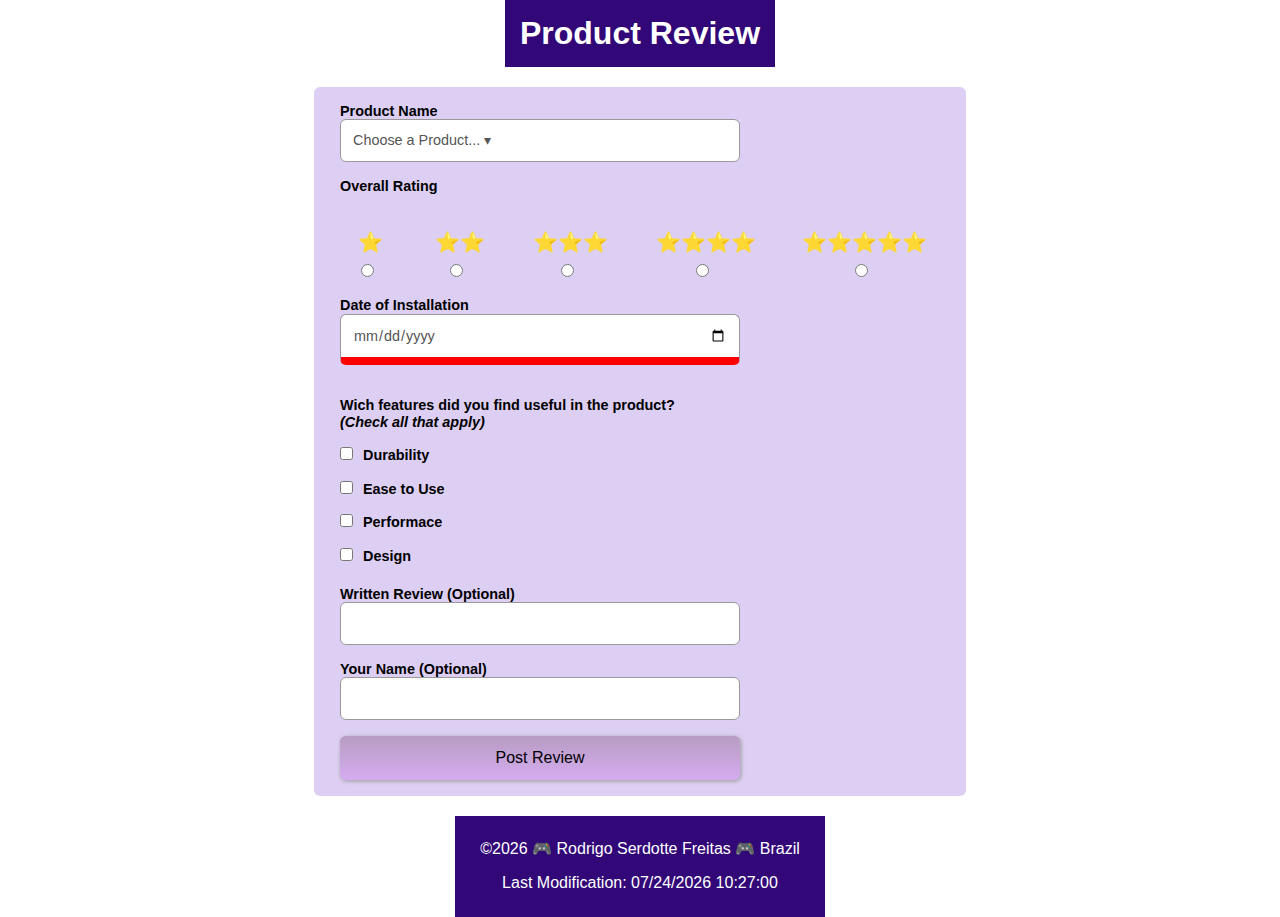
<file: index.html>
<!doctype html>
<html lang="en">
<head>
<meta charset="utf-8">
<meta name="description" content="Fill Me In">
<meta name="author" content="Rodrigo Serdotte Freitas">

<title>Product Review Form by Rodrigo Serdotte Freitas</title>

<!-- TELLS PHONES NOT TO LIE ABOUT THEIR WIDTH & stops the font from enlarging when a phone is turned sideways-->
<meta name="viewport" content="width=device-width, initial-scale=1, maximum-scale=1">

<!-- STYLE SHEETS -->
<link href="css/normalize.css" rel="stylesheet">
<!-- phone-default -->
<link href="css/small.css" rel="stylesheet">
<!-- enhance-tablet -->
<link href="css/medium.css" rel="stylesheet">
<!-- enhance-desktop -->
<link href="css/large.css" rel="stylesheet">
</head>

<body>
<!-- HEADER HERE -->
	<header>
        <h1>Product Review</h1>
    </header>
            
<!-- CONTENT HERE -->
    <main class="main">
        <form method="get" action="review.html" class="wf1">
        
            <label>Product Name
                <select id="productSelect" name="subject">
                    <option value="">Choose a Product... &#9662;</option>
                </select>
            </label>
                
            <label> Overall Rating</label>
                <div class="rating">
                    <label>
                        <span class="star">⭐</span>
                        <input type="radio" name="radio_rating" value="1" required>
                    </label>
                    <label>
                        <span class="star">⭐⭐</span>
                        <input type="radio" name="radio_rating" value="2" required>
                    </label>
                    <label>
                        <span class="star">⭐⭐⭐</span>
                        <input type="radio" name="radio_rating" value="3" required>
                    </label>
                    <label>
                        <span class="star">⭐⭐⭐⭐</span>
                        <input type="radio" name="radio_rating" value="4" required>
                    </label>
                    <label>
                        <span class="star">⭐⭐⭐⭐⭐</span>
                        <input type="radio" name="radio_rating" value="5" required>
                    </label>
                </div>                  
                            
            <label>Date of Installation 
                <input type="date" name="completeDate" required>
            </label>

            <div class="features">
                <label>Wich features did you find useful in the product? <br><em>(Check all that apply)</em></label>
                <label><input type="checkbox" name="editing" value="yes"> Durability</label>
                <label><input type="checkbox" name="code" value="yes"> Ease to Use</label>
                <label><input type="checkbox" name="process" value="yes"> Performace</label>
                <label><input type="checkbox" name="client" value="yes"> Design</label>
            </div>

            <label>Written Review (Optional)
                <input type="text" name="fname">
            </label>
            
            <label>Your Name (Optional)
                <input type="text" name="fname">
            </label>     

            <input type="submit" value="Post Review">

        </form>

    </main>
    
<!-- FOOTER HERE -->   
  
    <footer>
        <p>&copy;<span id="copyrightYear"></span> 🎮 Rodrigo Serdotte Freitas 🎮 Brazil</p>
        <p id="lastmod">Last Modification: <span id="lastModified"></span></p>
    </footer>
  
<script src="js/scripts.js"></script>
</body>
</html>
</file>
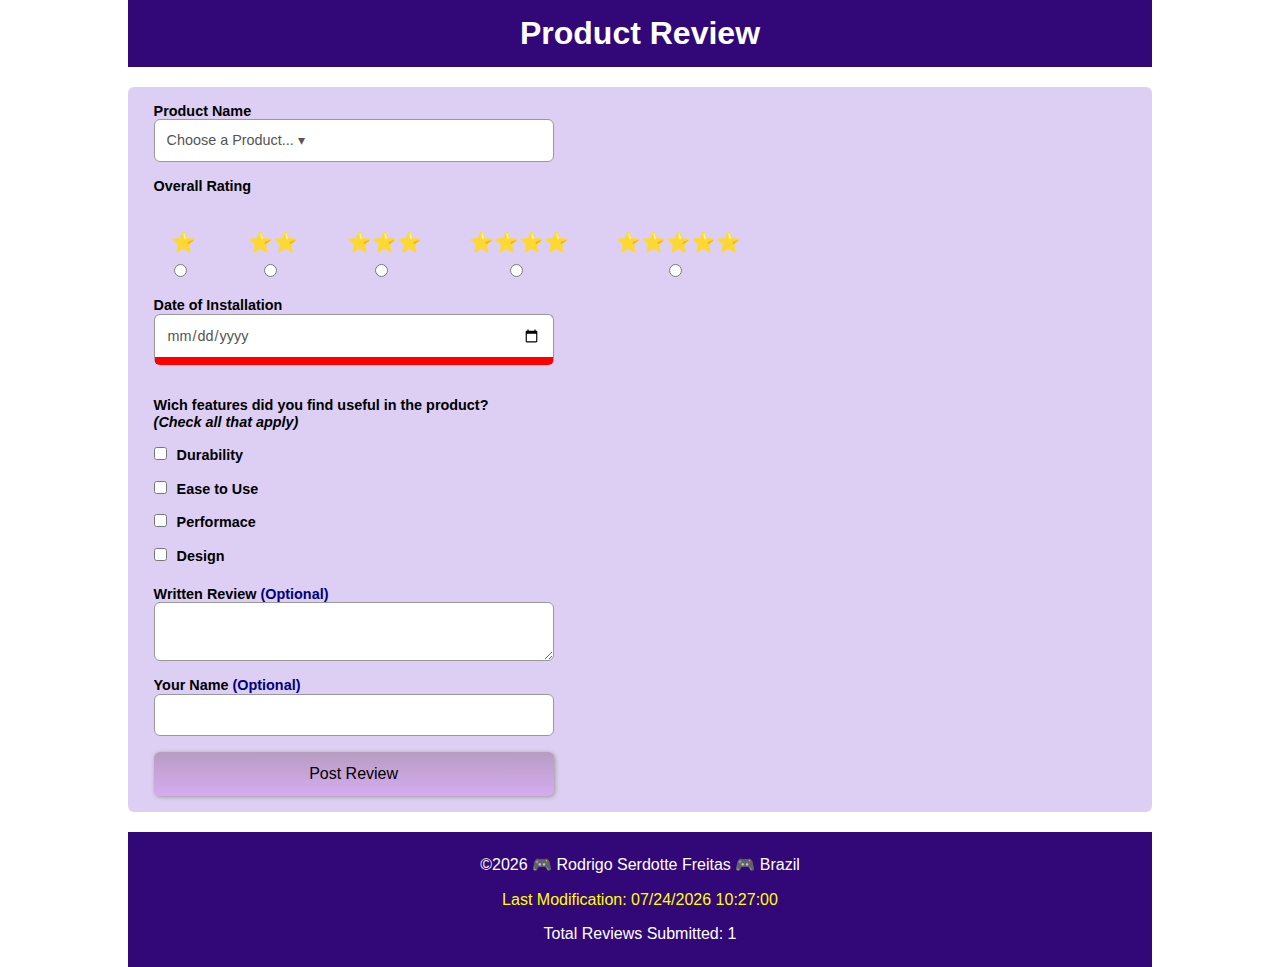
<file: form.html>
<!doctype html>
<html lang="en">
<head>
<meta charset="utf-8">
<meta name="description" content="Fill Me In">
<meta name="author" content="Rodrigo Serdotte Freitas">

<title>Product Review Form by Rodrigo Serdotte Freitas</title>
<meta name="viewport" content="width=device-width, initial-scale=1, maximum-scale=1">

<link href="https://fonts.googleapis.com/css2?family=Roboto:wght@400;700&display=swap" rel="stylesheet">
<link href="styles/normalize.css" rel="stylesheet">
<link href="styles/small.css" rel="stylesheet">
<link href="styles/medium.css" rel="stylesheet">
<link href="styles/large.css" rel="stylesheet">
</head>

<body>
<!-- HEADER HERE -->
	<header>
        <h1>Product Review</h1>
    </header>
            
<!-- CONTENT HERE -->
    <main class="main">
        <form method="get" action="review.html" class="wf1">
        
            <label>Product Name
                <select id="productSelect" name="subject">
                    <option value="">Choose a Product... &#9662;</option>
                </select>
            </label>
                
            <label> Overall Rating</label>
                <div class="rating">
                    <label>
                        <span class="star">⭐</span>
                        <input type="radio" name="radio_rating" value="1" required>
                    </label>
                    <label>
                        <span class="star">⭐⭐</span>
                        <input type="radio" name="radio_rating" value="2" required>
                    </label>
                    <label>
                        <span class="star">⭐⭐⭐</span>
                        <input type="radio" name="radio_rating" value="3" required>
                    </label>
                    <label>
                        <span class="star">⭐⭐⭐⭐</span>
                        <input type="radio" name="radio_rating" value="4" required>
                    </label>
                    <label>
                        <span class="star">⭐⭐⭐⭐⭐</span>
                        <input type="radio" name="radio_rating" value="5" required>
                    </label>
                </div>                  
                            
            <label>Date of Installation 
                <input type="date" name="completeDate" required>
            </label>

            <div class="features">
                <label>Wich features did you find useful in the product? <br><em>(Check all that apply)</em></label>
                <label><input type="checkbox" name="editing" value="yes"> Durability</label>
                <label><input type="checkbox" name="code" value="yes"> Ease to Use</label>
                <label><input type="checkbox" name="process" value="yes"> Performace</label>
                <label><input type="checkbox" name="client" value="yes"> Design</label>
            </div>

            <label>Written Review <span class="optional_text">(Optional)</span> 
                <textarea name="review"></textarea>
            </label>
            
            <label>Your Name <span class="optional_text">(Optional)</span>
                <input type="text" name="fname">
            </label>     

            <input type="submit" value="Post Review">

        </form>

    </main>
    
<!-- FOOTER HERE -->   
  
    <footer>
        <p>&copy;<span id="copyrightYear"></span> 🎮 Rodrigo Serdotte Freitas 🎮 Brazil</p>
        <p id="lastmod">Last Modification: <span id="lastModified"></span></p>
    </footer>
  
<script src="scripts/scripts.js" defer></script>
</body>
</html>
</file>
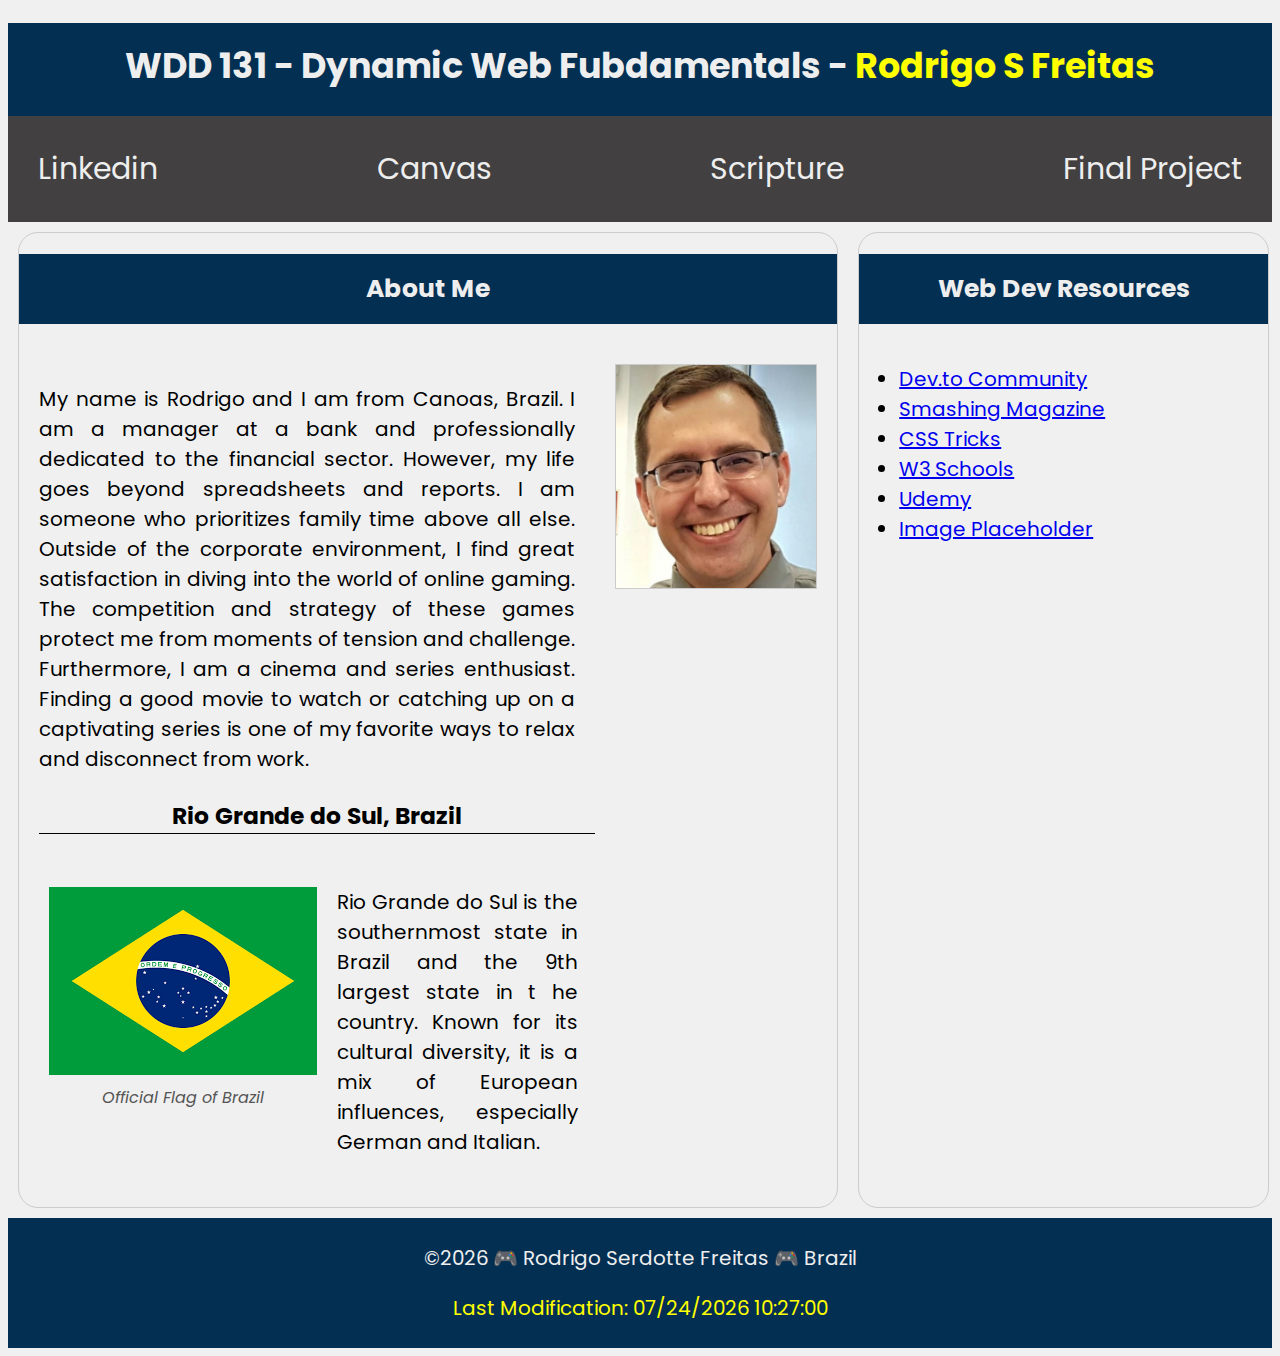
<file: index1.html>
<!DOCTYPE html>
<html lang="en-US">
<head>
    <meta charset="UTF-8">
    <meta name="viewport" content="width=device-width, initial-scale=1.0">
    <title>WDD 131 - Dynamic Web Fundamentals - Rodrigo Serdotte Freitas</title>
    <meta name="description" content="Rodrigo Serdotte Freitas's BYU-Idaho WDD 131 - Dynamic Web Fundamentals - curse home page">
    <meta name="author" content="Rodrigo Serdotte Freitas">
    <link rel="preconnect" href="https://fonts.googleapis.com">
    <link rel="preconnect" href="https://fonts.gstatic.com" crossorigin>
    <link href="https://fonts.googleapis.com/css2?family=Poppins:ital,wght@0,100;0,200;0,300;0,400;0,500;0,600;0,700;0,800;0,900;1,100;1,200;1,300;1,400;1,500;1,600;1,700;1,800;1,900&display=swap" rel="stylesheet"> 
    <link rel="stylesheet" href="styles/base.css">
    <script src="scripts/getdates.js" defer></script>
</head>
<body>
    <header>      
        <h1>WDD 131 - Dynamic Web Fubdamentals -  <span class="highlight">Rodrigo S Freitas</span></h1>
        <nav>
            <a href="http://www.linkedin.com">Linkedin</a>
            <a href="https://byupw.instructure.com/">Canvas</a>
            <a href="https://www.churchofjesuschrist.org/study/scriptures/bofm/ether/12?lang=eng">Scripture</a>
            <a href="">Final Project</a>
        </nav>
        
    </header>
    <main>
        <section class="card">
            <h2>About Me</h2>
            <div class="about__me__intern">
                <div class="about__me__text">
                    <p class="apresentation">My name is Rodrigo and I am from Canoas, Brazil. I am a manager at a bank and professionally dedicated to the financial sector. However, my life goes beyond spreadsheets and reports. I am someone who prioritizes family time above all else. Outside of the corporate environment, I find great satisfaction in diving into the world of online gaming. The competition and strategy of these games protect me from moments of tension and challenge. Furthermore, I am a cinema and series enthusiast. Finding a good movie to watch or catching up on a captivating series is one of my favorite ways to relax and disconnect from work.</p>
                    <h3>Rio Grande do Sul, Brazil</h3>
                        <div class="flag__state">
                            <figure>
                                <img src="images/brazil_flag.png" alt="Brazil flag">
                                <figcaption>Official Flag of Brazil</figcaption>
                            </figure>
                            <p class="flag__state__text">Rio Grande do Sul is the southernmost state in Brazil and the 9th largest state in t   he country. Known for its cultural diversity, it is a mix of European influences, especially German and Italian.</p>
                        </div>
                </div>
                <div>
                    <img class="about__me__image" src="images/profile.jpg" alt="Hello, my name is Rodrigo Serdotte Freitas" width="200">
                </div>    
            </div>    
        </section>
        <section class="card">
            <h2>Web Dev Resources</h2>
            <div class="link-card">
                <ul class="link-list">
                <li><a href="https://dev.to/" target="_blank">Dev.to Community</a></li>
                <li><a href="https://www.smashingmagazine.com/" target="_blank">Smashing Magazine</a></li>
                <li><a href="https://css-tricks.com/" target="_blank">CSS Tricks</a></li>
                <li><a href="https://www.w3schools.com/" target="_blank">W3 Schools</a></li>
                <li><a href="https://www.udemy.com/" target="_blank">Udemy</a></li>
                <li><a href="https://placehold.co/" target="_blank">Image Placeholder</a></li>
              </ul>
            </div>
        </section>    
    </main>
    <footer>
        <p>&copy;<span id="copyrightYear"></span> 🎮 Rodrigo Serdotte Freitas 🎮 Brazil</p>
        <p id="lastmod">Last Modification: <span id="lastModified"></span></p>
    </footer>
</body>
</html>
</file>
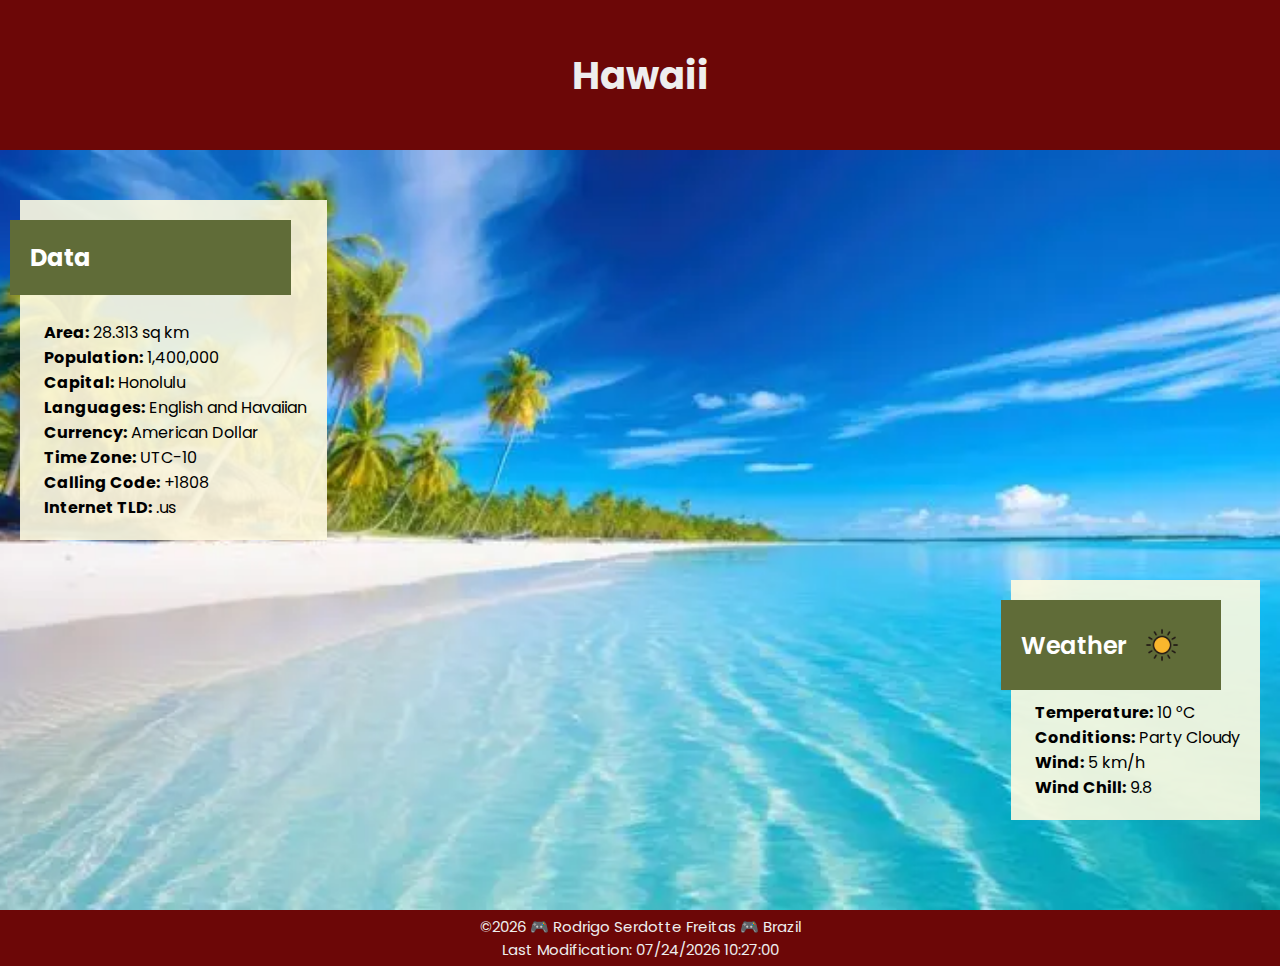
<file: place.html>
<!DOCTYPE html>
<html lang="en">
  <head>
    <meta charset="UTF-8">
    <meta name="viewport" content="width=device-width, initial-scale=1.0">
    <title>
      WDD 131 - Dynamic Web Fundamentals - Week03 - Rodrigo Serdotte Freitas
    </title>
    <meta
      name="description"
      content="Rodrigo Serdotte Freitas's BYU-Idaho WDD 131 - Dynamic Web Fundamentals - curse home page - Assignment Week 03">
    <meta name="author" content="Rodrigo Serdotte Freitas">
    <link rel="preconnect" href="https://fonts.googleapis.com">
    <link rel="preconnect" href="https://fonts.gstatic.com" crossorigin>
    <link
      href="https://fonts.googleapis.com/css2?family=Poppins:ital,wght@0,100;0,200;0,300;0,400;0,500;0,600;0,700;0,800;0,900;1,100;1,200;1,300;1,400;1,500;1,600;1,700;1,800;1,900&display=swap"
      rel="stylesheet">
    <link rel="stylesheet" href="styles/place.css">
    <script src="scripts/place.js" defer></script>
  </head>
  <body>
    <header id="header__base">
      <h1>Hawaii</h1>
    </header>
    <main>
      <section class="hero">
          <div class="container">
            <div class="data-container-cards">
              <!-- DATA CARD -->
              <div class="data-card">
                <div class="data-card-title-container">
                  <h2 class="data-card-title">Data</h2>
                </div>

                <div class="data-card-description">
                  <p><strong>Area:</strong> 28.313 sq km</p>
                  <p><strong>Population:</strong> 1,400,000</p>
                  <p><strong>Capital:</strong> Honolulu</p>
                  <p><strong>Languages:</strong> English and Havaiian</p>
                  <p><strong>Currency:</strong> American Dollar</p>
                  <p><strong>Time Zone:</strong> UTC-10</p>
                  <p><strong>Calling Code:</strong> +1808</p>
                  <p><strong>Internet TLD:</strong> .us</p>
                </div>
              </div>
            </div>

            <!-- WHEATER CARD -->
            <div class="weather-container-cards">
              <div class="weather-card">
                <div class="weather-card-title-container">
                  <h2 class="weather-card-title">
                    Weather
                                      </h2>
                </div>

                <div class="weather-card-description">
                  <p><strong>Temperature:</strong> 10 °C</p>
                  <p><strong>Conditions:</strong> Party Cloudy</p>
                  <p><strong>Wind:</strong> 5 km/h</p>
                  <p><strong>Wind Chill:</strong> 9.8 °C</p>
                </div>
              </div>
            </div>
          </div>
        </section>

        <section class="hero-mobile">
          <div class="container">
            <!-- DATA CARD -->
            <div class="data-card-mobile">
              <div class="data-card-title-container-mobile">
                <h2 class="data-card-title-mobile">Data</h2>
              </div>

              <div class="data-card-description-mobile">
                <p><strong>Area:</strong> 28.313 sq km</p>
                <p><strong>Population:</strong> 1,400,000</p>
                <p><strong>Capital:</strong> Honolulu</p>
                <p><strong>Languages:</strong> English and Havaiian</p>
                <p><strong>Currency:</strong> American Dollar</p>
                <p><strong>Time Zone:</strong> UTC-10</p>
                <p><strong>Calling Code:</strong> +1808</p>
                <p><strong>Internet TLD:</strong> .us</p>
              </div>
            </div>
          </div>

          <!--- WHEATER CARD --->
          <div class="weather-container-cards-mobile">
            <div class="weather-card-mobile">
              <div class="weather-card-title-container-mobile">
                <h2 class="weather-card-title-mobile">Weather</h2>
                <img src="images/sunny_temperature_icon.svg" alt="Sunny Weather Icon" class="weather-icon" />
              </div>

              <div class="weather-card-description-mobile">
                <p><strong>Temperature:</strong> 10 °C</p>
                <p><strong>Conditions:</strong> Party Cloudy</p>
                <p><strong>Wind:</strong> 5 km/h</p>
                <p><strong>Wind Chill:</strong> 9.8 °C</p>
              </div>
            </div>
          </div>
        </section>
    </main>

    <footer>
      <p>
        &copy;<span id="copyrightYear"></span> 🎮 Rodrigo Serdotte Freitas 🎮
        Brazil
      </p>
      <p id="lastmod">Last Modification: <span id="lastModified"></span></p>
    </footer>
  </body>
</html>
</file>
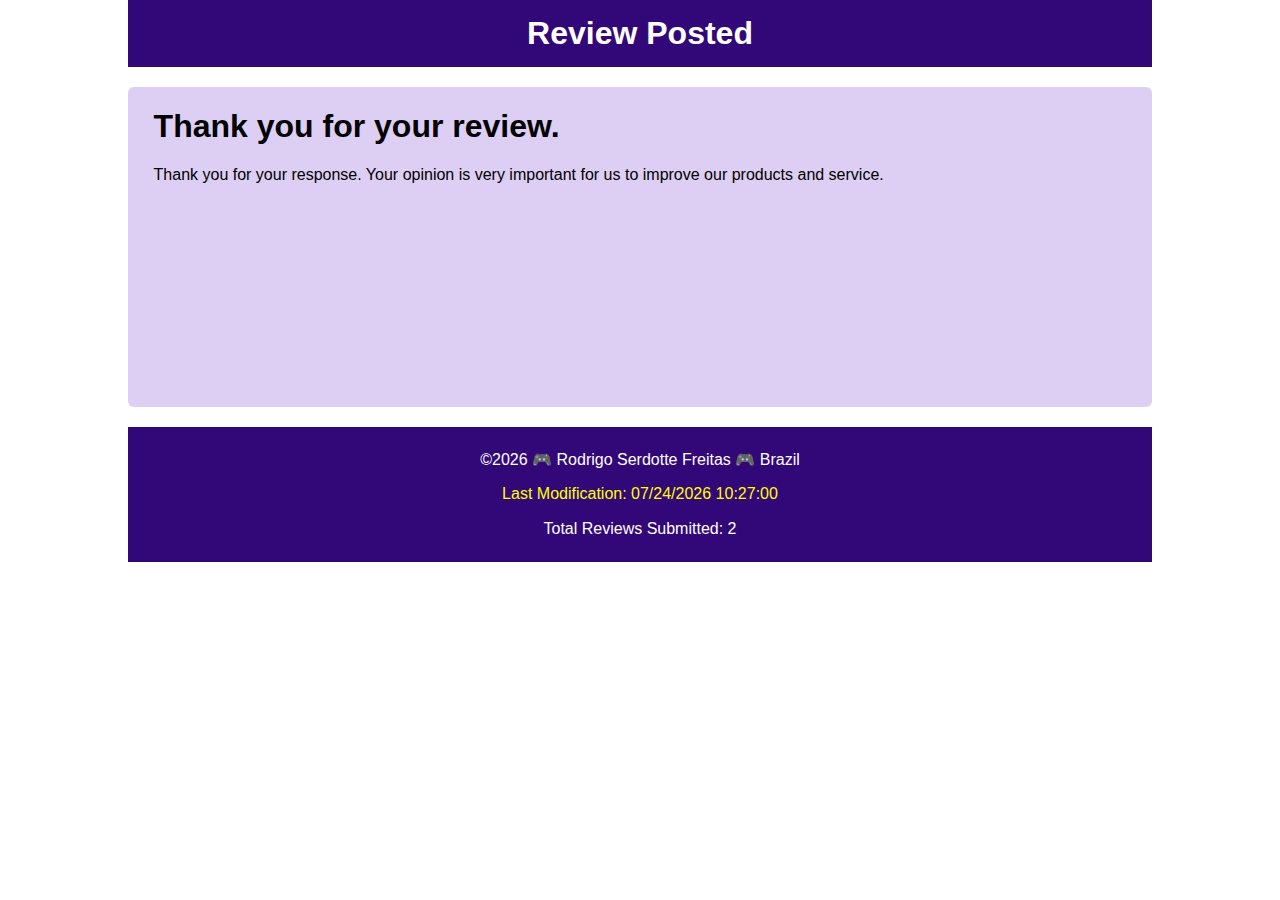
<file: review.html>
<!doctype html>
<html lang="en">
<head>
<meta charset="utf-8">
<meta name="description" content="Fill Me In">
<meta name="author" content="Rodrigo Serdotte Freitas">

<title>Product Review</title>

<!-- TELLS PHONES NOT TO LIE ABOUT THEIR WIDTH & stops the font from enlarging when a phone is turned sideways-->
<meta name="viewport" content="width=device-width, initial-scale=1, maximum-scale=1">

<!-- STYLE SHEETS -->
<link href="styles/normalize.css" rel="stylesheet">
<!-- phone-default -->
<link href="styles/small.css" rel="stylesheet">
<!-- enhance-tablet -->
<link href="styles/medium.css" rel="stylesheet">
<!-- enhance-desktop -->
<link href="styles/large.css" rel="stylesheet">
     
</head>
<body>
<!-- HEADER HERE -->
	<header>
        <h1>Review Posted</h1>
    </header>
    
<!-- CONTENT HERE -->
<main>
    <h1>Thank you for your review.</h1>
    <p>Thank you for your response. Your opinion is very important for us to improve our products and service.</p>
</main>
    
<!-- FOOTER HERE -->   
<footer>
    <p>&copy;<span id="copyrightYear"></span> 🎮 Rodrigo Serdotte Freitas 🎮 Brazil</p>
    <p id="lastmod">Last Modification: <span id="lastModified"></span></p>
</footer>
<script src="scripts/scripts.js" defer></script>
</body>
</html>
</file>
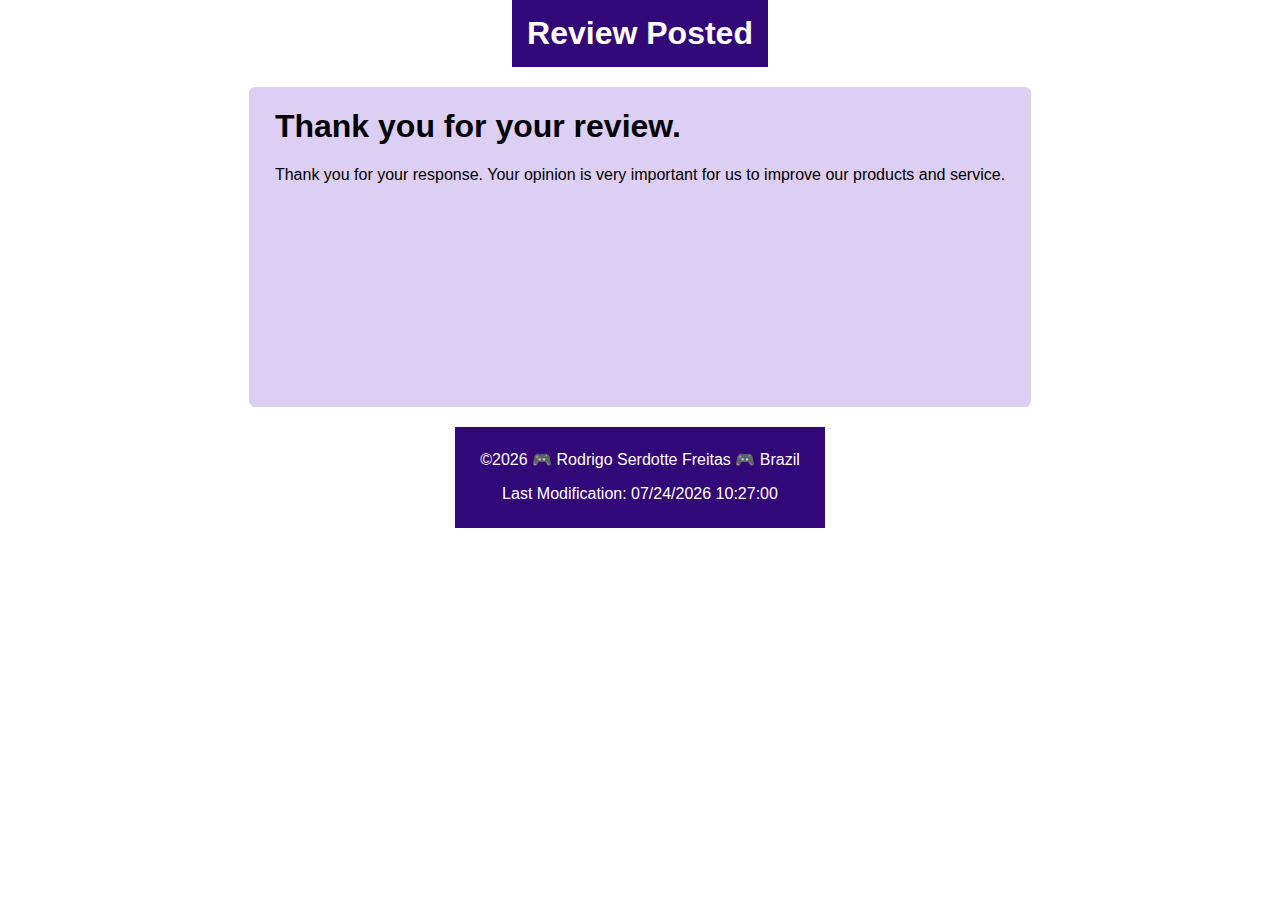
<file: product_review/review.html>
<!doctype html>
<html lang="en">
<head>
<meta charset="utf-8">
<meta name="description" content="Fill Me In">
<meta name="author" content="Rodrigo Serdotte Freitas">

<title>Product Review</title>

<!-- TELLS PHONES NOT TO LIE ABOUT THEIR WIDTH & stops the font from enlarging when a phone is turned sideways-->
<meta name="viewport" content="width=device-width, initial-scale=1, maximum-scale=1">

<!-- STYLE SHEETS -->
<link href="css/normalize.css" rel="stylesheet">
<!-- phone-default -->
<link href="css/small.css" rel="stylesheet">
<!-- enhance-tablet -->
<link href="css/medium.css" rel="stylesheet">
<!-- enhance-desktop -->
<link href="css/large.css" rel="stylesheet">
     
</head>
<body>
<!-- HEADER HERE -->
	<header>
        <h1>Review Posted</h1>
    </header>
    
<!-- CONTENT HERE -->
<main>
    <h1>Thank you for your review.</h1>
    <p>Thank you for your response. Your opinion is very important for us to improve our products and service.</p>
</main>
    
<!-- FOOTER HERE -->   
<footer>
    <p>&copy;<span id="copyrightYear"></span> 🎮 Rodrigo Serdotte Freitas 🎮 Brazil</p>
    <p id="lastmod">Last Modification: <span id="lastModified"></span></p>
</footer>
<script src="js/scripts.js"></script>
</body>
</html>
</file>
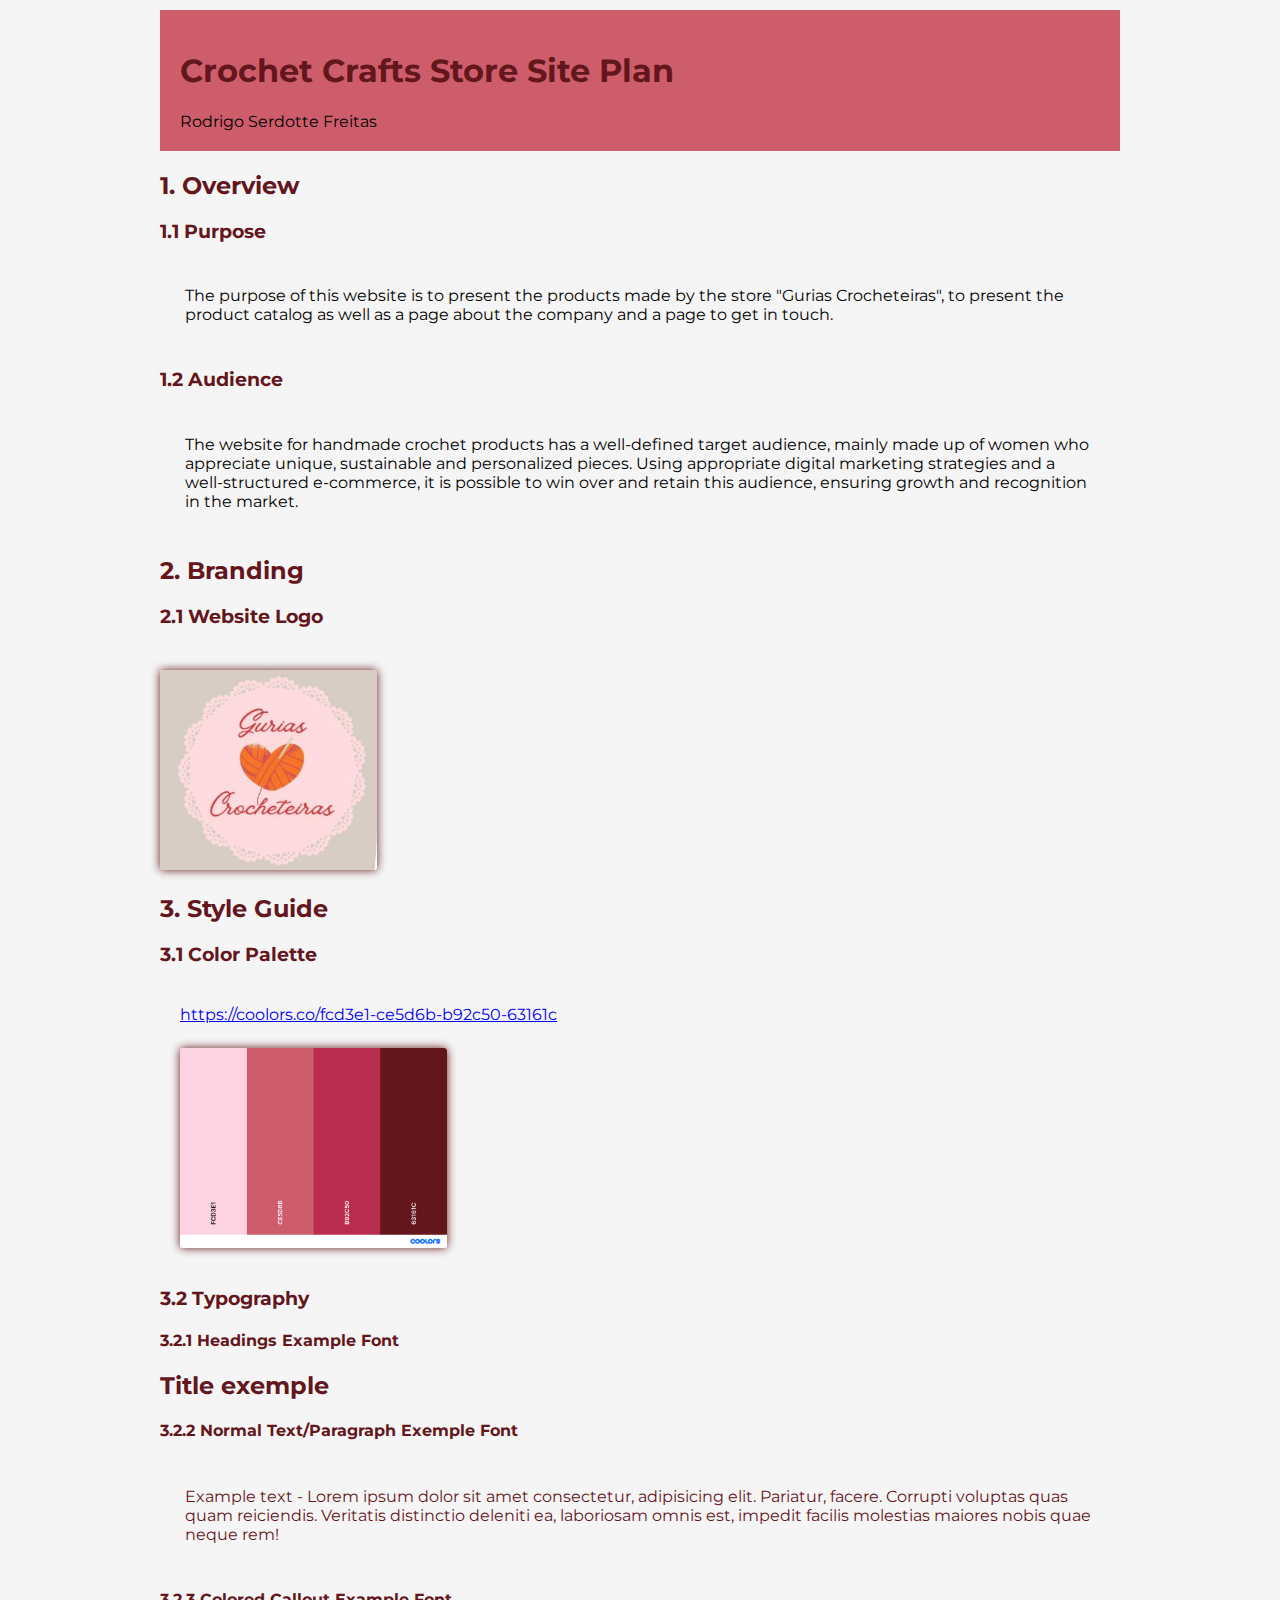
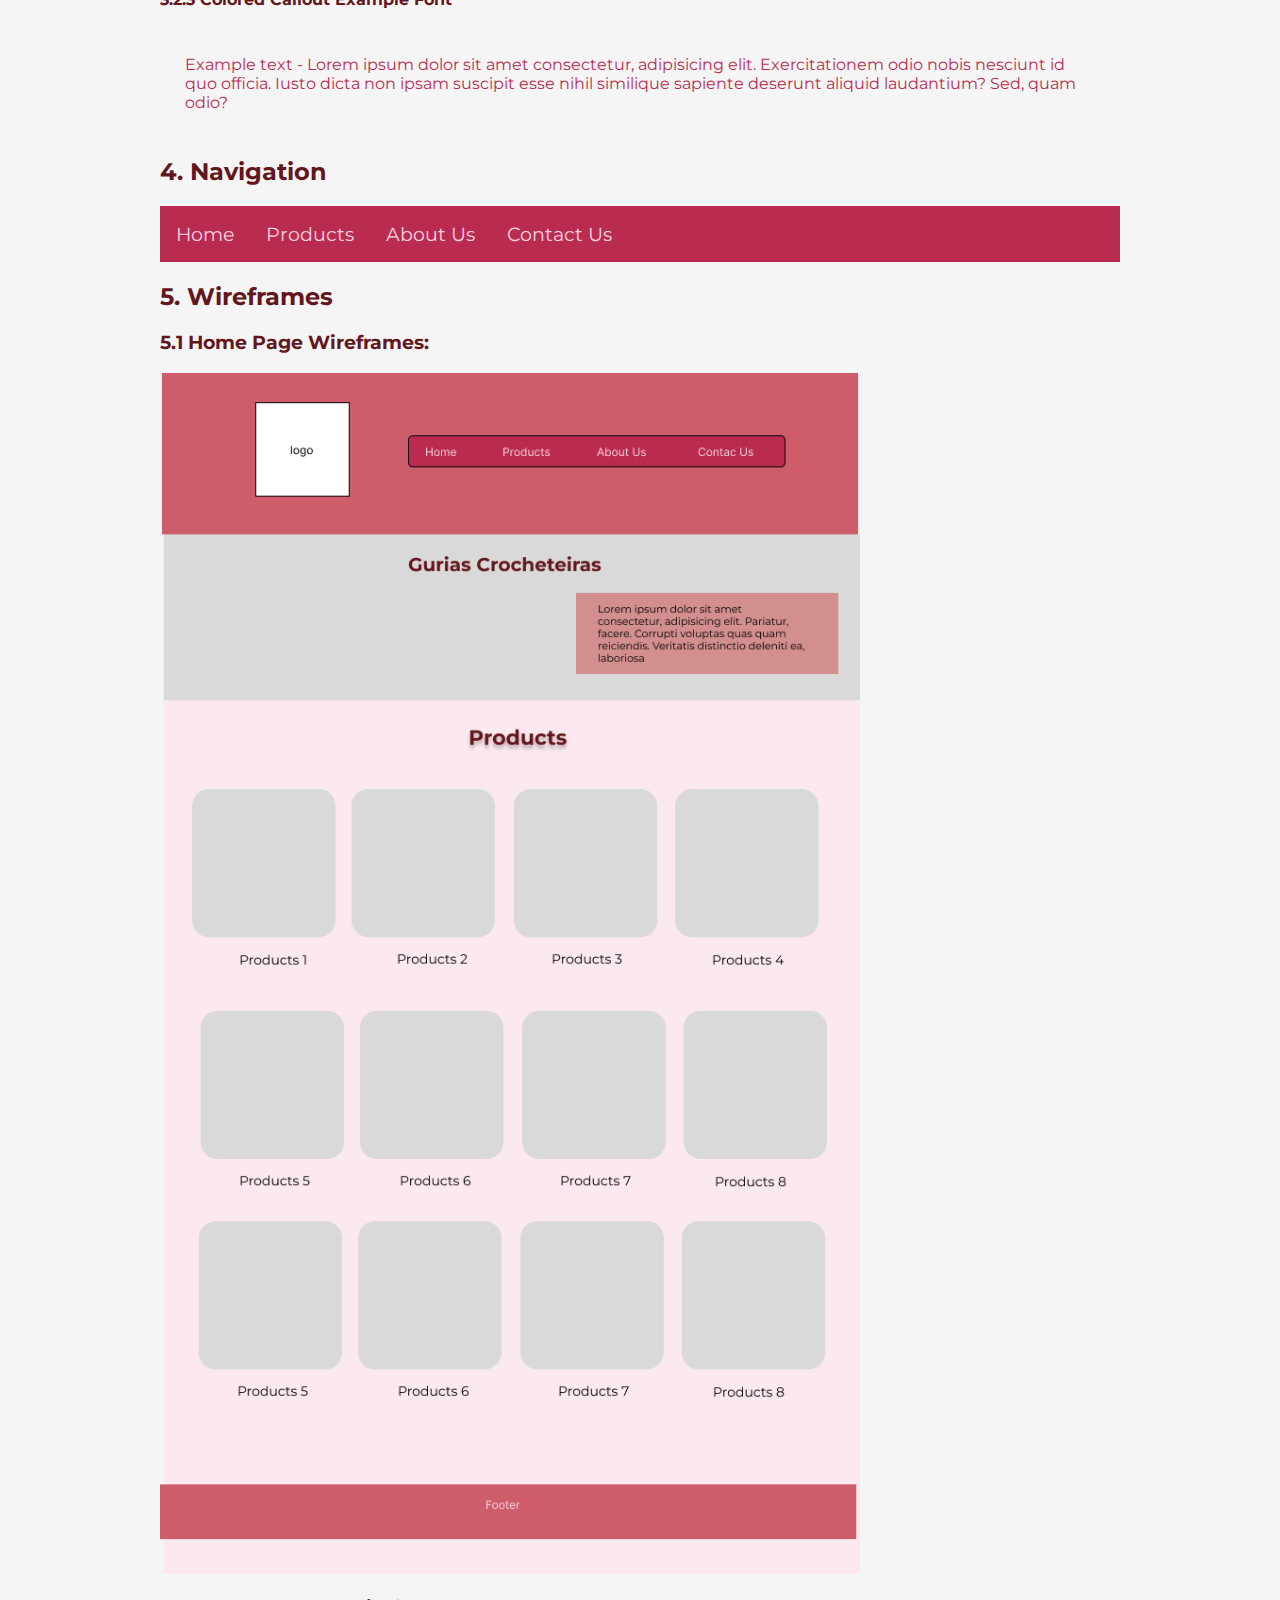
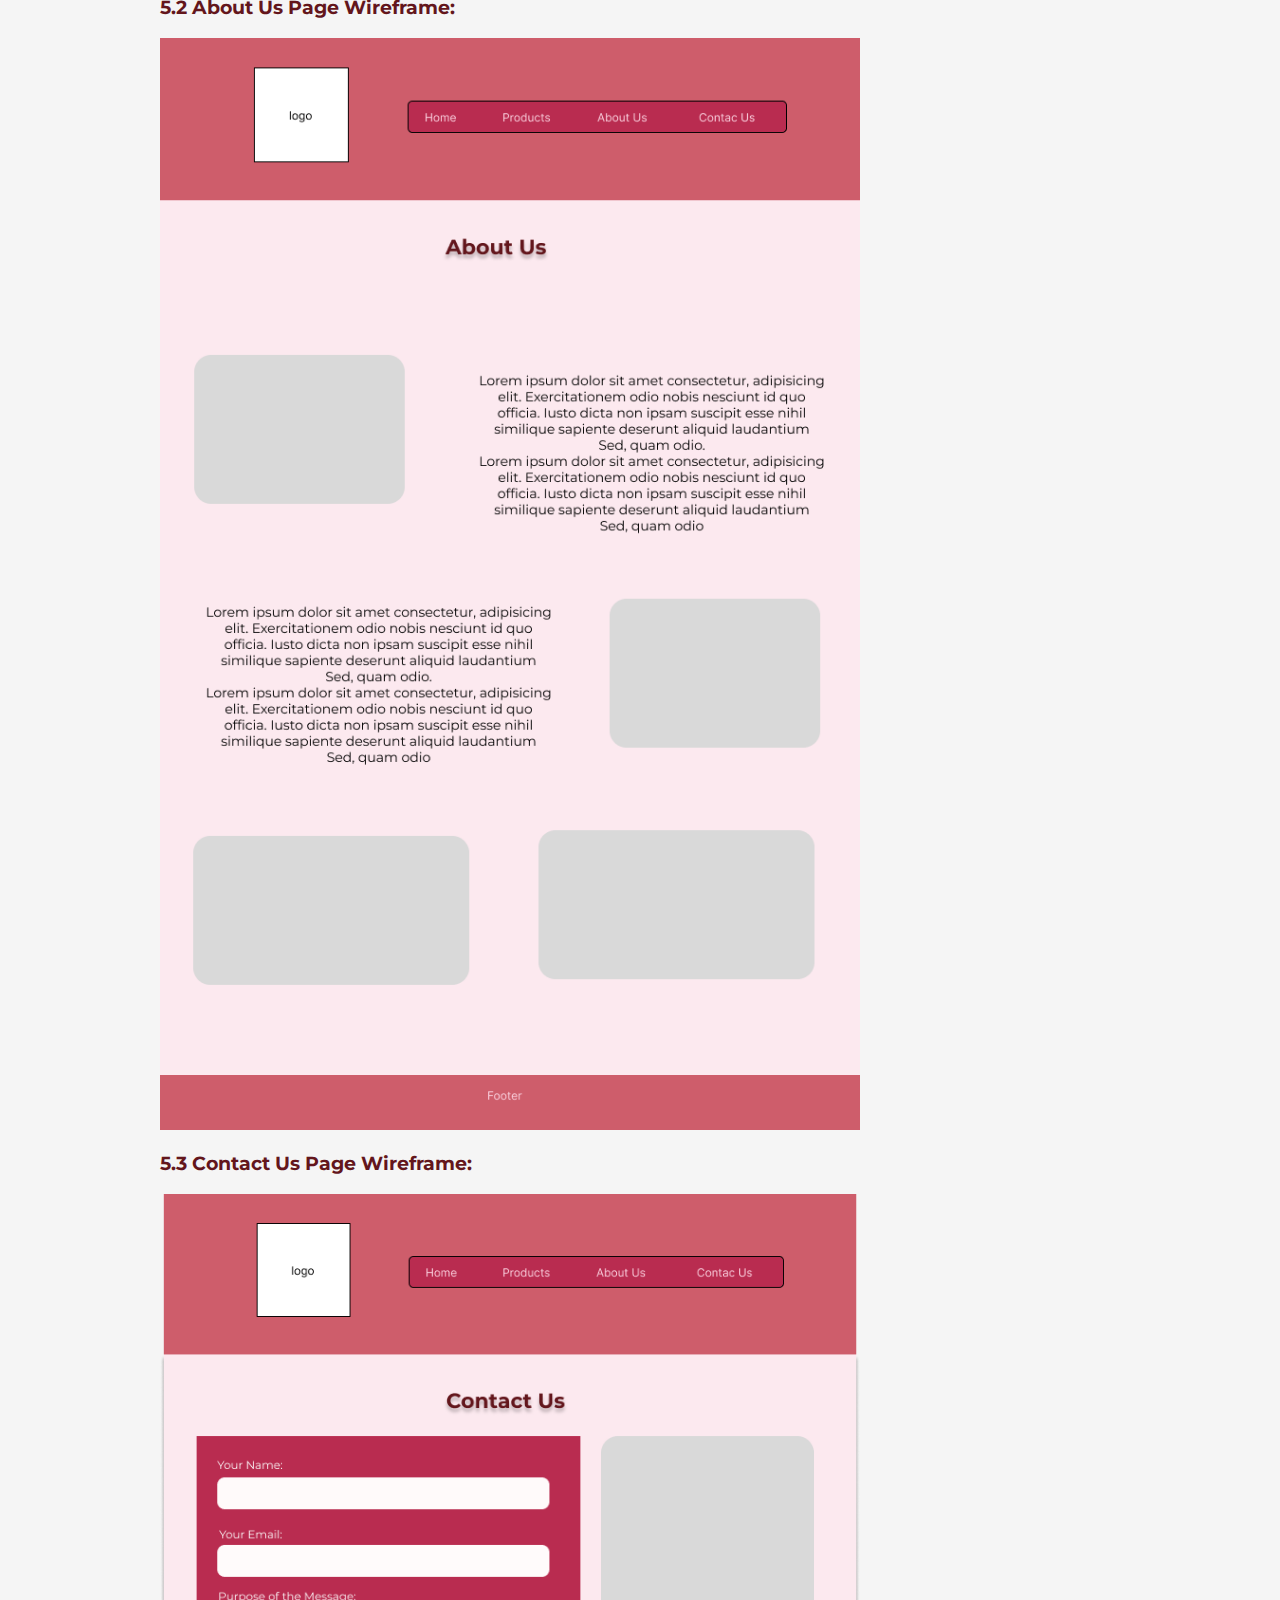
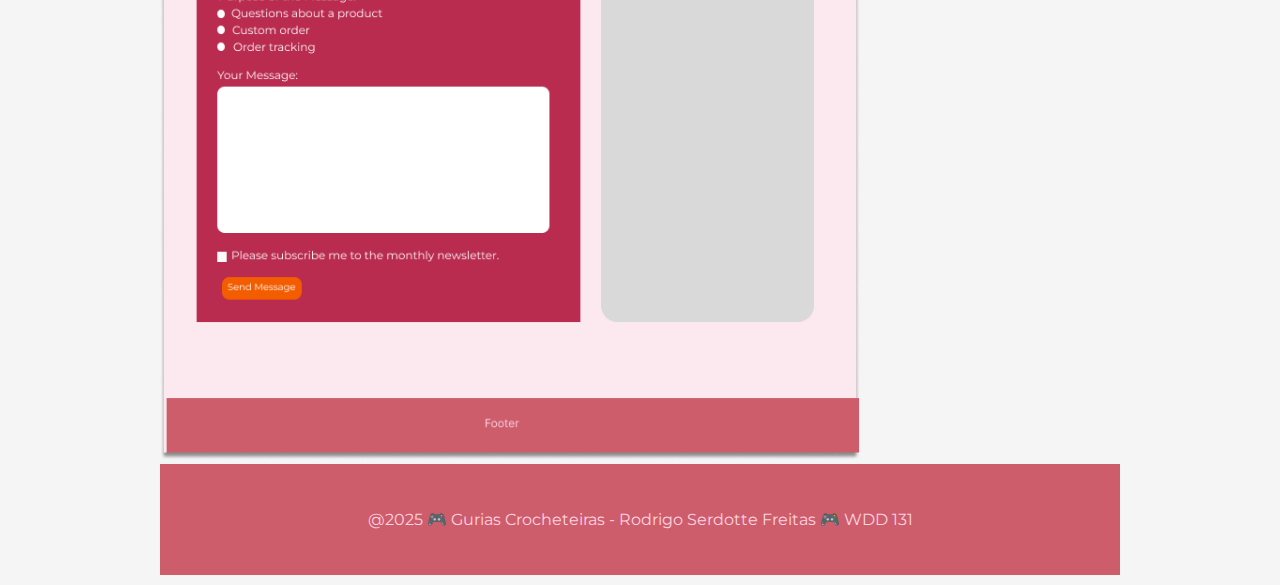
<file: project/siteplan.html>
<!DOCTYPE html>
<html lang="en">
<head>
    <meta charset="UTF-8">
    <meta name="viewport" content="width=device-width, initial-scale=1.0">
    <title>Crochet Materials Store Plan | Rodrigo Serdotte Freitas</title>
    <meta name="description" content="The Crochet Crafts Store site plan includes the site purpose, the target audience, branding information, anda a style guide for the course website project.">
    <meta name="author" content="Rodrigo Serdotte Freitas">
    <link rel="preconnect" href="https://fonts.googleapis.com">
    <link rel="preconnect" href="https://fonts.gstatic.com" crossorigin>
    <link href="https://fonts.googleapis.com/css2?family=Montserrat:wght@100..900&display=swap" rel="stylesheet">
    <link rel="stylesheet" href="styles/site-plan.css">
</head>
<body>
    <header>
       <h1>Crochet Crafts Store Site Plan</h1>
       <div>Rodrigo Serdotte Freitas</div>
    </header>
    <main>
        <h2>1. Overview</h2>

        <h3>1.1 Purpose</h3>
        <p>The purpose of this website is to present the products made by the store "Gurias Crocheteiras", to present the product catalog as well as a page about the company and a page to get in touch.</p>
        <h3>1.2 Audience</h3>
        <p>The website for handmade crochet products has a well-defined target audience, mainly made up of women who appreciate unique, sustainable and personalized pieces. Using appropriate digital marketing strategies and a well-structured e-commerce, it is possible to win over and retain this audience, ensuring growth and recognition in the market.</p>

        <h2>2. Branding</h2>

        <h3>2.1 Website Logo</h3>
        <img class="img__logo" src="images/logo.jpg" alt="Grurias Crocheteiras Site Logo">

        <h2>3. Style Guide</h2>

        <h3>3.1 Color Palette</h3>
        <div class="colours__palette">
            <a href="https://coolors.co/fcd3e1-ce5d6b-b92c50-63161c">https://coolors.co/fcd3e1-ce5d6b-b92c50-63161c</a>
            <img class="img__palette" src="images/colour_palette.png" alt="colour palette">
        </div>
        <h3>3.2 Typography</h3>
        <h4>3.2.1 Headings Example Font</h4>
            <h2>Title exemple</h2>
             
        <h4>3.2.2 Normal Text/Paragraph Exemple Font</h4>
        <p class="normal_paragraph">Example text - Lorem ipsum dolor sit amet consectetur, adipisicing elit. Pariatur, facere. Corrupti voluptas quas quam reiciendis. Veritatis distinctio deleniti ea, laboriosam omnis est, impedit facilis molestias maiores nobis quae neque rem!</p>
        <h4>3.2.3 Colored Callout Example Font</h4>
        <p class="colored__text" >Example text - Lorem ipsum dolor sit amet consectetur, adipisicing elit. Exercitationem odio nobis nesciunt id quo officia. Iusto dicta non ipsam suscipit esse nihil similique sapiente deserunt aliquid laudantium? Sed, quam odio?</p>
        <h2>4. Navigation</h2>
        <nav>
            <a href="#">Home</a>
            <a href="#">Products</a>
            <a href="#">About Us</a>
            <a href="#">Contact Us</a>
        </nav>
        <h2>5. Wireframes</h2>
        <h3>5.1 Home Page Wireframes:</h3>
        <img src="images/GuriasCrocheteiras_pg1.png" alt="Home Page Wireframe Exemple Design" width="700">
        <h3>5.2 About Us Page Wireframe:</h3>
        <img src="images/GuriasCrocheteiras_about_us.png" alt="About Us Page Wireframe Design" width="700">
        <h3>5.3 Contact Us Page Wireframe:</h3>
        <img src="images/GuriasCrocheteiras_about_contact_us.png" alt="Contact Us Page Wireframe Design" width="700">
        </main>

    <footer>
        <p>@2025 🎮 Gurias Crocheteiras - Rodrigo Serdotte Freitas 🎮 WDD 131</p>
    </footer>
    
</body>
</html>
</file>
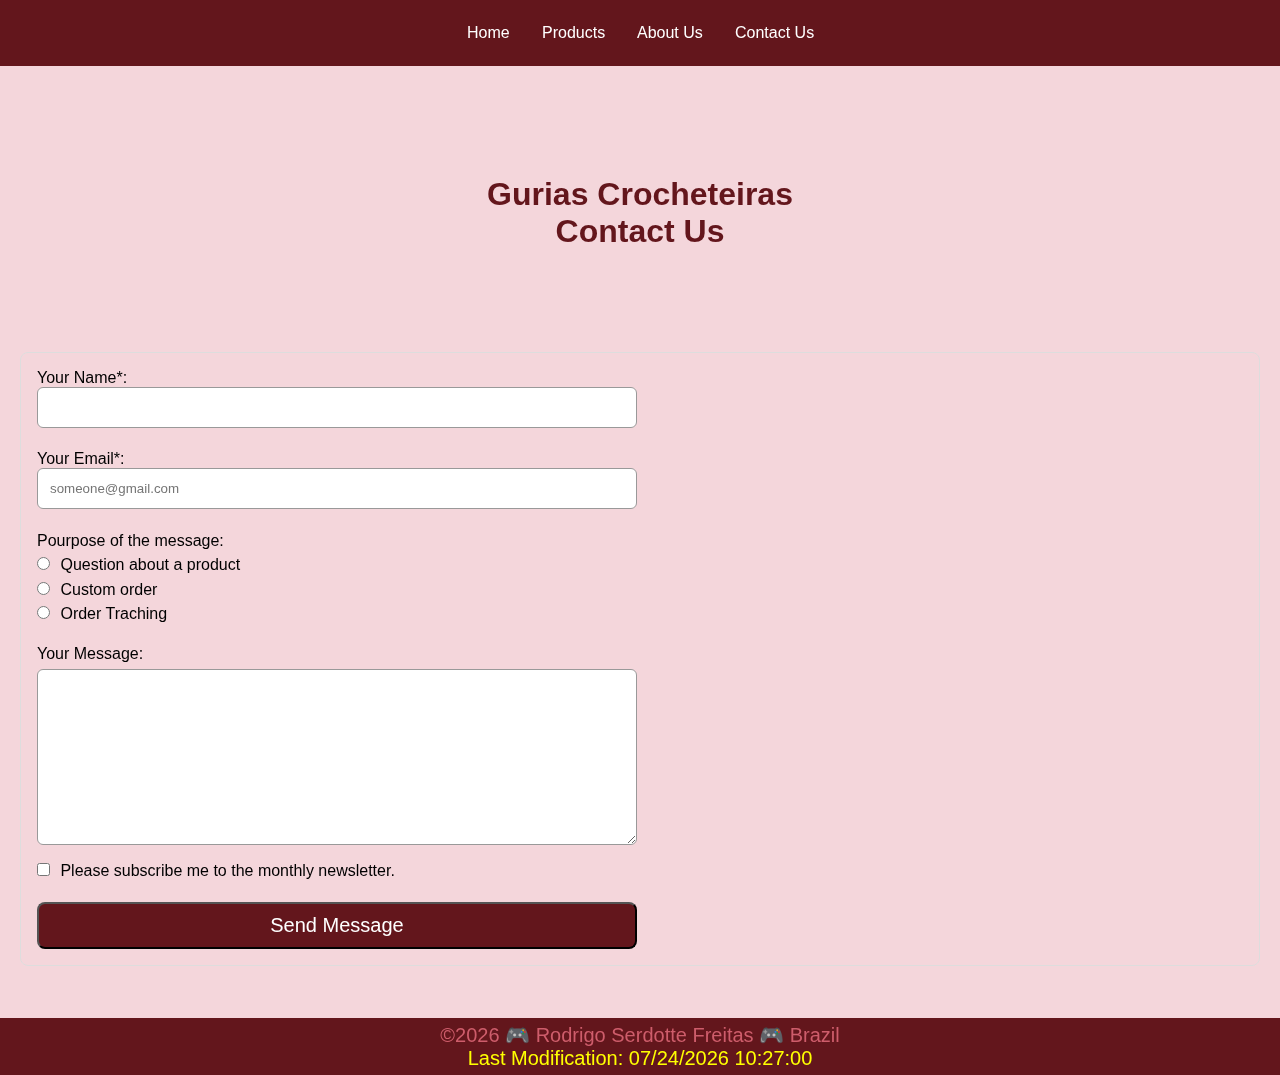
<file: website_project/contact_us.html>
<!DOCTYPE html>
<html lang="en">
<head>
    <meta charset="UTF-8">
    <meta name="viewport" content="width=device-width, initial-scale=1.0">
    <title>WDD131 - W06 - Grurias Crocheteiras - Rodrigo Serdotte Freitas</title>
    <meta name="description" content="Rodrigo Serdotte Freitas's BYU-Idaho WDD 131 - Dynamic Web Fundamentals - Picture Album">
    <meta name="author" content="Rodrigo Serdotte Freitas">
    <link rel="preconnect" href="https://fonts.googleapis.com">
    <link rel="preconnect" href="https://fonts.gstatic.com" crossorigin>
    <link href="https://fonts.googleapis.com/css2?family=Poppins:ital,wght@0,100;0,200;0,300;0,400;0,500;0,600;0,700;0,800;0,900;1,100;1,200;1,300;1,400;1,500;1,600;1,700;1,800;1,900&display=swap" rel="stylesheet"> 
    <link rel="stylesheet" href="styles/gc-style.css">
    <script src="scripts/gc-scripts.js" defer></script>
</head>
<body class="contact_us">
    <header id="header__menu">
        <button type="button" id="menu"></button>
        <nav id="nav">     
            <ul class="navigation">
                <li><a href="index.html" title="Home">Home</a></li>
                <li><a href="products.html" title="Products">Products</a></li>
                <li><a href="about_us.html" title="About">About Us</a></li>
                <li><a href="contact_us.html" title="Contact">Contact Us</a></li>    
            </ul>
        </nav>
    </header>
    <main class="main_contact_us">
        <h1 id="gurias_h1_contact_us">Gurias Crocheteiras <br>Contact Us</h1>
            <form method="get" action="thanks.html" class="wf1">
                <div class="field_set">
                    <label>Your Name*:<input type="text" id="name" name="name" required></label>
                </div>
                <div class="field_set">
                    <label>Your Email*:<input type="email" id="email" name="email" placeholder="someone@gmail.com" required></label>
                </div>
                <div class="field_set">
                    <div class="div_wf1">
                        Pourpose of the message:
                    </div>    
                        <label><input type="radio" name="audience" value="beginner" id="beginner"> Question about a product</label>
                        <label><input type="radio" name="audience" value="intermediate" id="intermediate"> Custom order</label>
                        <label><input type="radio" name="audience" value="advanced" id="advanced"> Order Traching</label>
                </div>
                <div class="field_set">
                    <label for="message">Your Message:</label>
                    <textarea name="message" id="message" cols="30" rows="10" required></textarea>
                </div>
                <div class="field_set">    
                    <label><input type="checkbox" name="editing" value="yes"> Please subscribe me to the monthly newsletter.</label>
                </div>
                    <button class="button" type="submit" value="Send Message">Send Message</button>
                
                
            </form>
        </div>                             
        
          
    </main>
    <footer>
        <p>&copy;<span id="copyrightYear"></span> 🎮 Rodrigo Serdotte Freitas 🎮 Brazil</p>
        <p id="lastmod">Last Modification: <span id="lastModified"></span></p>
    </footer>
</body>
</html>
</file>
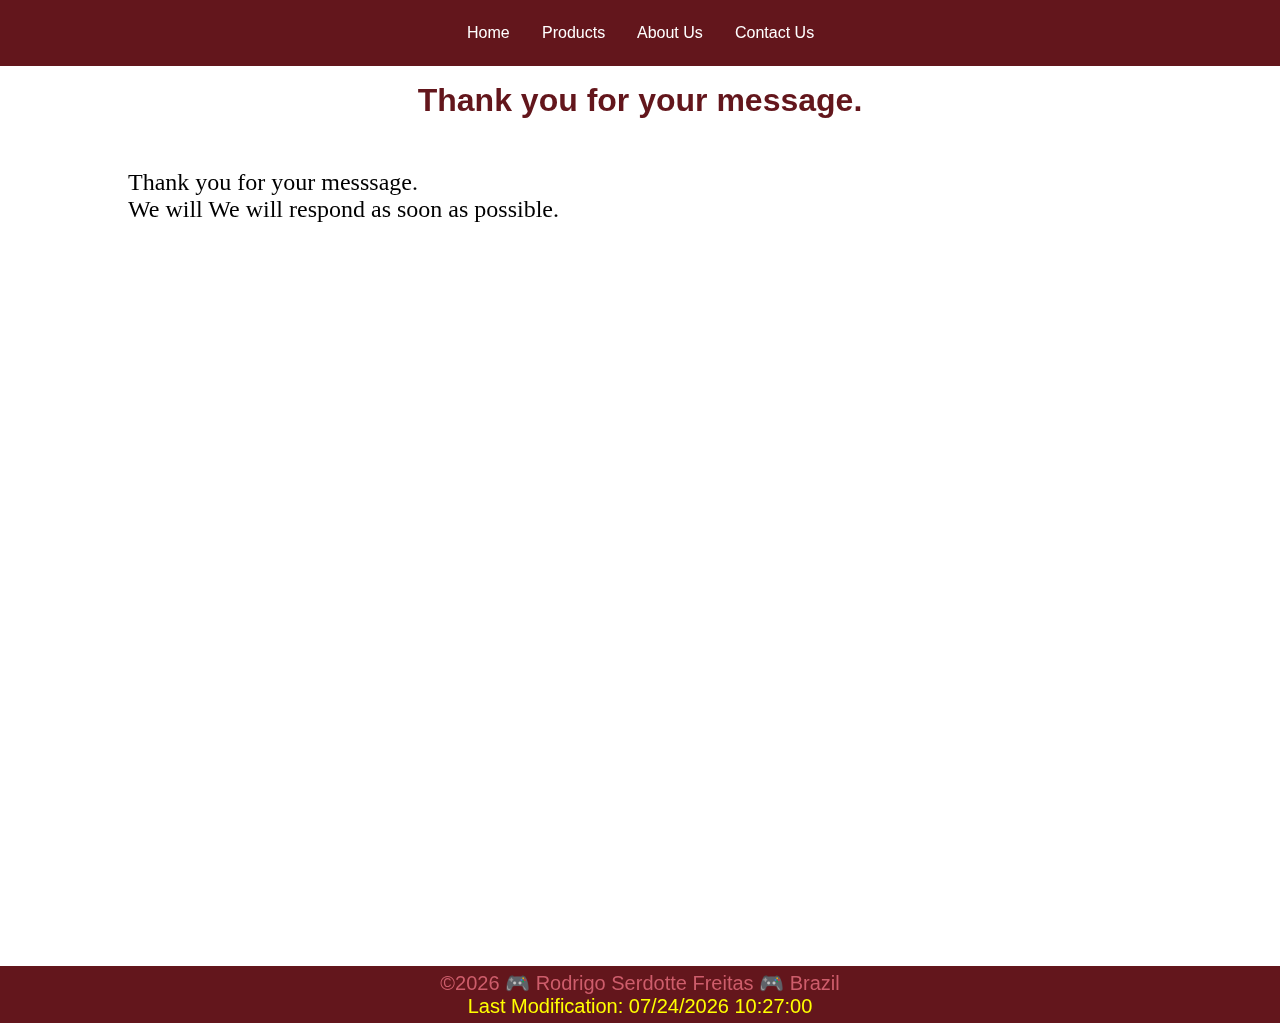
<file: website_project/thanks.html>
<!doctype html>
<html lang="en">
<head>
<meta charset="utf-8">
<meta name="description" content="Fill Me In">
<meta name="author" content="Rodrigo Serdotte Freitas">

<title>Product Review</title>

<meta name="viewport" content="width=device-width, initial-scale=1, maximum-scale=1">
<link rel="preconnect" href="https://fonts.googleapis.com">
    <link rel="preconnect" href="https://fonts.gstatic.com" crossorigin>
    <link href="https://fonts.googleapis.com/css2?family=Montserrat:wght@100..900&display=swap" rel="stylesheet">
    <link rel="stylesheet" href="styles/gc-style.css">
    <script src="scripts/gc-scripts.js" defer></script>
</head>
<body>
	<header id="header__menu">
        <button type="button" id="menu"></button>
        <nav id="nav">     
            <ul class="navigation">
                <li><a href="index.html" title="Home">Home</a></li>
                <li><a href="products.html" title="Products">Products</a></li>
                <li><a href="about_us.html" title="About">About Us</a></li>
                <li><a href="contact_us.html" title="Contact">Contact Us</a></li>    
            </ul>
        </nav>
    </header>

    <main>
        <h1>Thank you for your message.</h1>
        <div class="p_thanks">
            <p>Thank you for your messsage. <br>We will We will respond as soon as possible.</p>
        </div>
    </main>
    
   
    <footer>
        <p>&copy;<span id="copyrightYear"></span> 🎮 Rodrigo Serdotte Freitas 🎮 Brazil</p>
        <p id="lastmod">Last Modification: <span id="lastModified"></span></p>
    </footer>
</body>
</html>
</file>
<file: css/small.css>
/* Prevent adjustments of font size after orientation changes in IE on Windows Phone and in iOS.  */
html {-webkit-text-size-adjust: 100%; -ms-text-size-adjust: 100%;}

/*----------- apply a natural box layout model to all elements --------------*/
* { -moz-box-sizing: border-box; -webkit-box-sizing: border-box; box-sizing: border-box; }


/*----------- BODY --------------*/
body {
    font-size: 16px;
    font-family: Verdana, sans-serif;
    display: grid;
    gap: 20px;
    
}


/*----------- HEADER --------------*/
header {
    padding: .5rem 2%;
    background-color: #320778;
    color: #fff;
    text-align: center;
    padding: 15px;
}
header h1 {margin: 0;}


/*----------- MAIN --------------*/
main {
    min-height: 20rem;
    background-color: #ddcff3;
    border-radius: 6px;
    padding: 0 2%;
    min-height: 20rem;
   
}


/*-----------FORM STYLING --------------*/ 
.wf1 fieldset {
    border: 1px solid #ddd;
    padding: 1rem;
    margin: 2rem 0;
    border-radius: 6px;
}

.rating {
    display: flex;
    gap: 20px; /* Espaço entre os elementos */
    justify-content: center;
    max-width: 600px;
    
  }
  
.rating label {
display: flex;
flex-direction: column;
align-items: center;
justify-content: center;
text-align: center;
}

.star {
    font-size: 20px; /* Tamanho da estrela */
    padding: 5px;
    display: inline-block;
    text-align: center;
    min-width: 40px; /* Garante um tamanho mínimo */
  }

  .rating input {
    margin-top: 5px; /* Espaço entre a estrela e o botão */ 
  }  


 

.wf1 legend {
    color: #394cc3;
    padding: 0 .5rem;
}

.wf1 label {
    display: block;
    padding-top: 1rem;
    color: rgb(0, 0, 0);
    font-size:  .9rem;
    font-weight: bold;
}

.wf1 div {
    padding-top: 1rem;
    color:#394cc3;
    
}

.wf1 input[type="text"],
.wf1 input[type="date"],
.wf1 select,
.wf1 textarea
{
    background-color: #fff;
    display: block;
    border: solid 1px #999; 
    border-radius: 6px;
    padding: .75rem;
    color: #555;
    width: 100%;
    max-width: 400px;
    appearance: none;
}

.wf1 input[type="radio"],
.wf1 input[type="checkbox"] {
    margin-right: 6px;
        
}

.wf1 input[type=submit]{
    border: none;
    background-image: linear-gradient(#b89cc2,#d5acf1);
    color: #000;
    border-radius: 6px;
    padding: .8rem;
    width: 96%;
    max-width: 400px;
    margin: 1rem auto;
    box-shadow: 1px 1px 4px #999;
}

.features {
    display: grid;
    gap: 1px;
    margin-bottom: 5px;
    
}
.wf1 input:required {
   border-bottom: solid 8px red;
}

.wf1 input:required:valid {
    border-bottom: solid 8px green;
}


/*----------- FOOTER --------------*/
footer {
    background-color: #320778;
    padding: .5rem 2%;
    text-align: center;
    color: #fff;
}
</file>
<file: css/medium.css>
/* 35em is also 560px (if basefont is 16px) */
@media only screen and (min-width: 35rem) {

}
</file>
<file: css/large.css>
/* 64em is also 1028px (if basefont is 16px) */
@media only screen and (min-width: 64rem) {

    header, nav, main, footer {
        max-width: 64rem;
        margin:auto;
    }
    
}
</file>
<file: styles/small.css>
/* Prevent adjustments of font size after orientation changes in IE on Windows Phone and in iOS.  */
html {-webkit-text-size-adjust: 100%; -ms-text-size-adjust: 100%;}

/*----------- apply a natural box layout model to all elements --------------*/
* { -moz-box-sizing: border-box; -webkit-box-sizing: border-box; box-sizing: border-box; }



/*----------- BODY --------------*/
body {
    font-size: 16px;
    font-family: Verdana, sans-serif;
    display: grid;
    gap: 20px;
    
}

/*----------- HEADER --------------*/
header, main, footer {
    width: 100%; 
    max-width: 600px; 
}

/*----------- HEADER --------------*/
header {
    padding: 0 2%;
    background-color: #320778;
    color: #fff;
    text-align: center;
    padding: 15px;
    width: 100%;   
}
header h1 {margin: 0;}


/*----------- MAIN --------------*/
main {
    min-height: 20rem;
    background-color: #ddcff3;
    border-radius: 6px;
    padding: 0 2%;
    min-height: 20rem;
   
}


/*-----------FORM STYLING --------------*/ 
.wf1 fieldset {
    border: 1px solid #ddd;
    padding: 1rem;
    margin: 2rem 0;
    border-radius: 6px;
}

.rating {
    display: flex;
    gap: 20px; 
    justify-content: center;
    max-width: 600px;
    
  }
  
.rating label {
display: flex;
flex-direction: column;
align-items: center;
justify-content: center;
text-align: center;
}

.star {
    font-size: 20px; 
    padding: 5px;
    display: inline-block;
    text-align: center;
    min-width: 40px; 
  }

  .rating input {
    margin-top: 5px; 
  }  


 

.wf1 legend {
    color: #394cc3;
    padding: 0 .5rem;
}

.wf1 label {
    display: block;
    padding-top: 1rem;
    color: rgb(0, 0, 0);
    font-size:  .9rem;
    font-weight: bold;
}

.wf1 div {
    padding-top: 1rem;
    color:#394cc3;
    
}

.wf1 input[type="text"],
.wf1 input[type="date"],
.wf1 select,
.wf1 textarea
{
    background-color: #fff;
    display: block;
    border: solid 1px #999; 
    border-radius: 6px;
    padding: .75rem;
    color: #555;
    width: 100%;
    max-width: 400px;
    appearance: none;
}

.wf1 input[type="radio"],
.wf1 input[type="checkbox"] {
    margin-right: 6px;
        
}

.wf1 input[type=submit]{
    border: none;
    background-image: linear-gradient(#b89cc2,#d5acf1);
    color: #000;
    border-radius: 6px;
    padding: .8rem;
    width: 96%;
    max-width: 400px;
    margin: 1rem auto;
    box-shadow: 1px 1px 4px #999;
}

.features {
    display: grid;
    gap: 1px;
    margin-bottom: 5px;
    
}
.wf1 input:required {
   border-bottom: solid 8px red;
}

.wf1 input:required:valid {
    border-bottom: solid 8px green;
}

.optional_text {
    color: navy; 
    font-weight: bold;
}


/*----------- FOOTER --------------*/
footer {
    background-color: #320778;
    padding: .5rem 2%;
    text-align: center;
    color: #fff;
}

#lastmod {
    color: yellow;
  }
</file>
<file: styles/medium.css>
/* 35em is also 560px (if basefont is 16px) */
@media only screen and (min-width: 35rem) {

}
</file>
<file: styles/large.css>
/* 64em is also 1028px (if basefont is 16px) */
@media only screen and (min-width: 64rem) {

    header, nav, main, footer {
        max-width: 64rem;
        margin:auto;
    }
    
}
</file>
<file: styles/base.css>
:root {
    --primary-color: rgb(3, 47, 83);
    --secondary-color: #eee;
    --font-family: 'Poppins', sans-serif;
    --primary-font-size: 20px;
    --principal-text-align: justify;
    background-color: #f0f0f0;
}

header {
    background-color: var(--primary-color);
}   

    h1 {
        padding-top: 1rem;
        text-align: center;
        color: var(--secondary-color);
        font-family: var(--font-family);
        font-size: 35px;
    }

        .highlight {
            color: yellow;
        }

    
    nav {
        display: flex;
        justify-content: space-between;
        background-color: rgb(66, 64, 64);
        padding: 10px;
        font-family: var(--font-family);
        font-size: 30px;              
    }
        nav a {
            font-family: var(--font-family);
            color: var(--secondary-color);
            display: block;
            padding: 20px;
            text-decoration: none;
        }
        nav a:hover {
            color: var(--accent2-color);
            background-color: var(--accent1-color);
            text-decoration: underline overline;
        }

main {
    font-family: var(--font-family);
    font-size: var(--primary-font-size);
    display: flex;
    width: 99%;
    justify-content: space-between;
    gap: 20px; 
    padding: 10px;
}
.card:first-child {
    flex: 2; 
    border: 1px solid #ccc; 
    border-radius: 20px; 
  }
  
  .card:last-child {
    flex: 1; 
    border: 1px solid #ccc; 
    border-radius: 20px; 
  }
  
    .about__me__intern {   
            display: flex; 
            padding: 20px;
            flex-wrap: wrap; 
            gap: 20px; 
           
    }

    .about__me__text {
        flex: 2; 
        min-width: 0; 
    }

    .about__me__image {
            max-width: 100%; 
            height: auto; 
            display: block; 
            object-fit: cover; 
            border: 1px solid #ccc; 
            
           
    }

    .apresentation {
        text-align: justify;
        padding-right: 20px;
                
    }

    h3 {
        text-align: center;
        border-bottom: 1px solid #000;
    }
    .flag__state {
        display: flex;
        padding: 10px;
    }
       
      .flag__state__text {
        padding-left: 20px;
        padding-right: 7px;
        text-align: justify;
    }

        figure {
            display: flex;
            flex-direction: column; 
            align-items: center; 
            text-align: center; 
            margin: 20px 0; 
        }
    
            figcaption {
                margin-top: 10px; 
                font-size: 16px; 
                color: #555;
                font-style: italic;
            }         

    .nav__aside {
        display: flex;
        flex-direction: column;
        gap: 10px; 
    }
    
    .nav__aside a {
        text-decoration: none;
        color: #007BFF; 
        transition: color 0.3s ease;
    }

    .nav__aside a:hover {
        color: #0056b3; 
    }




h2 {
    padding: 1rem;
    text-align: center;
    color: var(--secondary-color);
    font-family: var(--font-family);
    font-size: 25px;
    background-color: var(--primary-color);
}

.link-card {
    display: flex;
    flex-direction: row;
    
    
   
}

footer {
    justify-content: center;
    text-align: center;
    background-color: var(--primary-color);
    color: var(--secondary-color);
    font-family: var(--font-family);
    font-size: 20px;
    padding: 5px;
}

#lastmod {
    color: yellow;
  }
</file>
<file: styles/place.css>
:root {
    --primary-color: rgb(108, 7, 7);
    --secondary-color: #eee;
    --font-family: 'Poppins', sans-serif;
    --primary-font-size: 20px;
    --principal-text-align: justify;
    --background-color: #285f87;
}

* {
	margin: 0;
	padding: 0;
	box-sizing: border-box;
   
}

body {
    font-family: var(--font-family);
}

.container {
    max-width: 1200px;
    padding: 0 20px;
  }

/********************
 HEADER 
 ********************/
 .header {
    display: flex;
    align-items: center;
    justify-content: center;
  
    padding: 15px 0;
    background-color: #283618;
    border-bottom: 5px solid #fefae0c4;
  }

  .page-title {
    color: #fefae0;
    font-size: 40px;
  }  

/********************
 HERO 
 ********************/
 .hero {
    min-height: calc(100vh - 140px);
  
    background-size: cover;
    background-position: center;
    background-image: url("../images/hero_large_image_w03.webp");
  }
  
  .data-container-cards {
    display: inline-block;
    margin-top: 50px;
  }  

/********************
DATA CARD 
********************/
.data-card {
    padding: 20px;
    background-color: #fefae0e7;
    position: relative;
  }
  
  .data-card-title-container {
    position: absolute;
    left: -10px;
  
    padding: 20px 200px 20px 20px;
    background-color: #606c38;
  }
  
  .data-card-title {
    color: white;
    font-weight: 700;
  }
  
  .data-card-description {
    padding: 100px 0 0 4px;
  }

  /********************
 WEATHER CARD 
 ********************/
.weather-container-cards {
    display: flex;
    justify-content: right;
    position: absolute;
    bottom: 80px;
    right: 20px;
  }
  
  .weather-card {
    padding: 20px;
    background-color: #fefae0e7;
    position: relative;
  }
  
  .weather-card-title-container {
    display: flex;
    align-items: center;
    position: absolute;
    left: -10px;
    padding: 20px 70px 20px 20px;
    background-color: #606c38;
    width: 220px;
  }
  
  .weather-card-title {
    display: flex;
    align-items: center;
    color: white;
    font-weight: 600;
    position: relative;
  }

  .weather-card-title::after {
    content: "";
    width: 50px;
    height: 50px;
    background-image: url("../images/sun_sunny_temperature_icon.webp");
    background-size: contain;
    background-repeat: no-repeat;
    margin-left: 10px;
    display: inline-block;
    margin-left: 10px;
  }

  .weather-card-description {
    padding: 100px 0 0 4px;
  }

/********************
 HERO MOBILE
 *******************/
 .hero-mobile {
    display: none;
    background-color: #fefae0;
  }
  
  /********************
   HERO MOBILE DATA
   *******************/
  .data-card-mobile {
    text-align: center;
    padding: 40px 0;
  }
  
  .data-card-title-container-mobile {
    margin-bottom: 20px;
  }
  
  .data-card-title-mobile {
    font-size: 32px;
    font-weight: 600;
    text-decoration: underline solid #606c38;
  }

/*********************
 HERO MOBILE WHEATER
 ********************/
.weather-container-cards-mobile {
  padding: 40px 0;
  text-align: center;
}

.weather-card-title-container-mobile {
  margin-bottom: 20px;
}

.weather-icon {
  width: 150px;
}

.weather-card-title-mobile {
  display: flex;
  justify-content: center;
  flex-direction: column-reverse;

  font-size: 32px;
  font-weight: 600;
  text-decoration: underline solid #606c38;
}  

#header__base {
	background-color: var(--primary-color);
	color: var(--secondary-color);
	height: 150px;
	text-align: center;
	position: relative;
    align-content: center;
    font-size: larger;

}


@media (max-width: 410px) {
    .page-title {
      font-size: 30px;
    }
  }
  
  @media (max-width: 648px) {
    .hero {
      background-image: url("../images/hero_small_image_w03.webp");
      min-height: calc(100vh - 100px);
      background-size: cover;
      background-position: center;
    }
  
    .data-container-cards,
    .weather-container-cards {
      display: none;
    }
  
    .hero-mobile {
      display: block;
    }
  }

footer {
    text-align: center;
    background-color: var(--primary-color);
    color: var(--secondary-color);
    font-family: var(--font-family);
    font-size: 15px;
    padding: 5px;
    flex-shrink: 0;
}
</file>
<file: product_review/css/small.css>
/* Prevent adjustments of font size after orientation changes in IE on Windows Phone and in iOS.  */
html {-webkit-text-size-adjust: 100%; -ms-text-size-adjust: 100%;}

/*----------- apply a natural box layout model to all elements --------------*/
* { -moz-box-sizing: border-box; -webkit-box-sizing: border-box; box-sizing: border-box; }


/*----------- BODY --------------*/
body {
    font-size: 16px;
    font-family: Verdana, sans-serif;
    display: grid;
    gap: 20px;
    
}


/*----------- HEADER --------------*/
header {
    padding: .5rem 2%;
    background-color: #320778;
    color: #fff;
    text-align: center;
    padding: 15px;
}
header h1 {margin: 0;}


/*----------- MAIN --------------*/
main {
    min-height: 20rem;
    background-color: #ddcff3;
    border-radius: 6px;
    padding: 0 2%;
    min-height: 20rem;
   
}


/*-----------FORM STYLING --------------*/ 
.wf1 fieldset {
    border: 1px solid #ddd;
    padding: 1rem;
    margin: 2rem 0;
    border-radius: 6px;
}

.rating {
    display: flex;
    gap: 20px; /* Espaço entre os elementos */
    justify-content: center;
    
  }
  
.rating label {
display: flex;
flex-direction: column;
align-items: center;
justify-content: center;
text-align: center;
}

.star {
    font-size: 20px; /* Tamanho da estrela */
    padding: 5px;
    display: inline-block;
    text-align: center;
    min-width: 40px; /* Garante um tamanho mínimo */
  }

  .rating input {
    margin-top: 5px; /* Espaço entre a estrela e o botão */ 
  }  


 

.wf1 legend {
    color: #394cc3;
    padding: 0 .5rem;
}

.wf1 label {
    display: block;
    padding-top: 1rem;
    color: rgb(0, 0, 0);
    font-size:  .9rem;
    font-weight: bold;
}

.wf1 div {
    padding-top: 1rem;
    color:#394cc3;
    resize: .9rem;

}

.wf1 input[type="text"],
.wf1 input[type="date"],
.wf1 select,
.wf1 textarea
{
    background-color: #fff;
    display: block;
    border: solid 1px #999; 
    border-radius: 6px;
    padding: .75rem;
    color: #555;
    width: 100%;
    max-width: 400px;
    appearance: none;
}

.wf1 input[type="radio"],
.wf1 input[type="checkbox"] {
    margin-right: 6px;
        
}

.wf1 input[type=submit]{
    border: none;
    background-image: linear-gradient(#b89cc2,#d5acf1);
    color: #000;
    border-radius: 6px;
    padding: .8rem;
    width: 96%;
    max-width: 400px;
    margin: 1rem auto;
    box-shadow: 1px 1px 4px #999;
}

.features {
    display: grid;
    gap: 1px;
    margin-bottom: 5px;
    
}
.wf1 input:required {
   border-bottom: solid 8px red;
}

.wf1 input:required:valid {
    border-bottom: solid 8px green;
}


/*----------- FOOTER --------------*/
footer {
    background-color: #320778;
    padding: .5rem 2%;
    text-align: center;
    color: #fff;
}
</file>
<file: product_review/css/medium.css>
/* 35em is also 560px (if basefont is 16px) */
@media only screen and (min-width: 35rem) {


/*----------- BODY --------------*/



/*----------- HEADER --------------*/



/*----------- NAVIGATION --------------*/
    nav ul {
        display: flex;
        margin-left: 2%;
    }
    nav ul li {border: none;}
    nav ul li a{padding: .5rem 2rem;}
    nav ul li a:hover {background-color: firebrick;}


/*----------- MAIN --------------*/



/*----------- FOOTER --------------*/
    
} /* end of media query */
</file>
<file: product_review/css/large.css>
/* 64em is also 1028px (if basefont is 16px) */
@media only screen and (min-width: 64rem) {

    header, nav, main, footer {
        max-width: 64rem;
        margin:auto;
    }

/*----------- BODY --------------*/



/*----------- HEADER --------------*/



/*----------- NAVIGATION --------------*/



/*----------- MAIN --------------*/



/*----------- FOOTER --------------*/
    
} /* end of media query */
</file>
<file: project/styles/site-plan.css>
:root {
    --primary-color: #fcd3e1;
    --secondary-color: #ce5d6b; 
    --accent1-color: #b92c50;
    --accent2-color: #63161c;
    --paragraph-font: 'Montserrat', sans-serif; 
    --title-font: 'Montserrat', sans-serif, 700;
}

body {
    font-family: var(--paragraph-font); 
    max-width: 960px;
    margin: 0 auto;
    padding: 10px;
    background-color: whitesmoke;
}

h1 {
color: var(--accent2-color);
}

h2, h3, h4, h5, h6 {
    color: var(--accent2-color);
    font-family: var(--title-font);
}

p {
    padding: 25px;
}

.normal_paragraph {
    color: var(--accent2-color);
}

.colored__text {
color: var(--accent1-color);
}

header {
    padding: 20px;
    background-color: var(--secondary-color);
}

.img__logo {
    margin-top: 1.5rem;
    border-radius: 3px;
    height: 200px;
    border: #63161c;
    box-shadow: #63161c 0px 0px 10px;
}

.colours__palette {
    display: grid;
    padding: 20px;
}
 
.img__palette {
    margin-top: 1.5rem;
    border-radius: 3px;
    height: 200px;
    border: #63161c;
    box-shadow: #63161c 0px 0px 10px;
}

nav {
    background-color: var(--accent1-color);
    font-size: 1.2rem;
    display: flex;
}

nav a {
    display: block;
    color: var(--primary-color);
    text-decoration: none;
    padding: 1rem;
}

nav a:link, nav a:visited {
    color: var(--primary-color);
}

nav a:hover {
    color: var(--accent2-color);
    background-color: var(--secondary-color);
}

footer {
    background-color: var(--secondary-color);
    padding: 5px;
    text-align: center;
    color: var(--primary-color);
}
</file>
<file: website_project/styles/gc-style.css>
.varela-round-regular {
    font-family: "Varela Round", serif;
    font-weight: 400;
    font-style: normal;
}

:root {
    --primary-color: #63161c;
    --secondary-color: #ce5d6b;
    --accent1-color: #b92c50;
    --accent2-color: #fcd3e1;

    --paragraph-font: "Varela Round", serif;
    --title-font: 'Montserrat', sans-serif, 700;
    --primary-font-size: 20px;
    --principal-text-align: justify;
    --background-color: #285f87;
}

* {
    margin: 0;
    padding: 0;
    box-sizing: border-box;
}

main {
    background-size: cover;
    background-position: center;
    display: flex;
    flex-direction: column;
    min-height: 100vh;
}

#header__menu {
    display: flex;
    background-color: var(--primary-color);
    color: var(--secondary-color);
    height: 5%;
    text-align: center;
    font-family: Verdana, Geneva, Tahoma, sans-serif;
    position: relative; 
    z-index: 10; 
}

#menu {
    font-size: 1.5rem;
    border: 0;
    background: none;
    color: var(--secondary-color);
    position: absolute;
    top: 5px;
    right: 1rem;
    font-family: Verdana, sans-serif;
}

#menu::before {
    content: "☰";
}

#menu.open::before {
    content: "❎";
}

#nav {
    max-width: 700px;
    margin: 1rem auto;
    font-family: Verdana, sans-serif;
}

.navigation {
    list-style: none;
    text-align: center;
    padding: 0;
    margin: 0;
    display: flex;
    flex-direction: column;
    justify-content: space-evenly;
    font-family: Verdana, sans-serif;
    background-color: var(--primary-color);
}


.open {
    opacity: 1;
}

.navigation a {
    display: none;
    padding: 1rem;
    text-decoration: none;
    text-align: center;
    color: #ffffff;
    
}

.navigation a:hover {
    background-color: var(--accent2-color);
    color: var(--primary-color);
    font-weight: 700;
}

.open a {
    display: block;
}

#container {
    width: 100%;
    height: 100%;
    background: url('../images/croche_01.jpg');
    background-size: cover;
}

h1 {
    text-align: center;
    color: var(--primary-color);
    font-family: Verdana, sans-serif;
    font-size: 1.6rem;
    margin: 1rem;
    position: relative;
    z-index: 1;
}

.slider {
    width: 100%;
    overflow: hidden;
}

.slides {
    display: flex;
    transition: transform 0.5s ease-in-out;
}

.slide {
    min-width: 100%;
    transition: 0.5s;
}

.slide img {
    width: 100%;
    height: auto;
}

.manual-navigation {
    display: flex;
    justify-content: center;
    margin-top: 1rem;
}

.manual-btn {
    border: 2px solid var(--primary-color);
    padding: 5px;
    border-radius: 50%;
    cursor: pointer;
    transition: background 0.3s;
}

.manual-btn:not(:last-child) {
    margin-right: 1rem;
}

.manual-btn:hover {
    background: var(--primary-color);
}

/* about us page ***************************************/
.about_us, h1 {
    display: grid;
    font-family: Verdana, sans-serif;
    margin-bottom: 50px;
}

.about {
    display: flex;
    align-items: center;
    justify-content: space-around;
}
.imag_about {
    width: 30%;
    height: auto;
    padding: 10px;
    border-radius: 8%;
    box-shadow: 10px 10px 15px rgba(0, 0, 0, 0.5);
    background-color: rgb(222, 229, 240);
}

.p_about {
    width: 60%;
    text-align: justify;
    font-family: Verdana, sans-serif;
    font-size: 0.9rem;
    margin-bottom: 15px;
}
/* about us page END ***************************************/

/* contact us page ***************************************/
.main_contact_us {
    display: flex;
    grid-template-columns: 1fr;
    gap: 20px;
    padding: 20px;
    background-color: rgb(244, 214, 219);
}

#gurias_h1_contact_us {
    font-family: Verdana, sans-serif;
    text-align: center;
    margin-top: 20px;
}

.form {
    flex: 1;
    background-color: var(--accent1-color);
    padding: 20px;
    border-radius: 8px;
    min-width: 300px;
}

.wf1 {
    border: 1px solid #ddd;
    display: grid;
    padding: 1rem;
    margin: 2rem 0;
    border-radius: 8px;
}

.field_set {
    margin-bottom: 1rem;
}

label {
    display: block;
    margin-bottom: 0.4rem;
    font-family: Verdana, sans-serif;
}

.wf1 input[type="text"],
.wf1 input[type="email"],
.wf1 select,
.wf1 textarea {
    background-color: #ffffff;
    display: block;
    border: solid 1px #999;
    border-radius: 6px;
    padding: .75rem;
    color: #555;
    width: 100%;
    max-width: 600px;
    appearance: none;
}

.wf1 input[type="radio"],
.wf1 input[type="checkbox"] {
    margin-right: 6px;
}

.div_wf1 {
    display: flex;
    justify-content: space-between;
    align-items: center;
    font-family: Verdana, sans-serif;
    margin-bottom: 0.4rem;
}

.button {
    background-color: var(--primary-color);
    color: white;
    width: 100%;
    max-width: 600px;
    padding: 10px 20px;
    border-radius: 8px;
    cursor: pointer;
    font-family: Verdana, sans-serif;
    font-size: 20px;
}

.button:hover {
    background-color: rgb(252, 79, 60);
}
/* contact us page END ***************************************/

/* thank you page ***************************************/
.p_thanks {
    font-size: 1.5rem;
    margin-left: 10%;   
}
/* thank you page END ***************************************/


/* product page ***************************************/
.dropdown {
    position: relative;
}

.dropdown-menu {
    position: relative;
    top: 100%;
    left: 0;
    background-color: var(--primary-color);
    z-index: 100; 
    display: none;
    width: 200px;
    padding: 10px 0;
    box-shadow: 0px 4px 6px rgba(0, 0, 0, 0.3);
}

.dropdown-menu a {
    display: block;
    padding: 10px 15px;
    color: white;
    text-decoration: none;
    transition: background 0.3s ease;
}

.dropdown-menu a:hover {
    background-color: var(--accent2-color);
    color: var(--primary-color);
    
}

.dropdown:hover .dropdown-menu,
.dropdown-menu:hover {
    display: block;
    opacity: 1;
    visibility: visible;
}

.main_products {
    display: grid;
    grid-template-columns: 1fr;
    gap: 20px;
    padding: 20px;
    background-color: rgb(244, 214, 219);
}

#menu.open + h1 {
    display: none;
}

/* when the button is clicked - the open class is toggled (added/removed) */
.open a {
    display: block;
}

.fpart {
    position: relative;
    padding: 50px;
    color: white;
    min-height: 400px;
    display: flex;
    flex-direction: column;
    align-items: center;
    justify-content: center;
}

.fpart::before {
    content: "";
    position: absolute;
    top: 0;
    left: 0;
    width: 100%;
    height: 100%;
}

/* text box */
.text {
    position: relative;
    background: var(--primary-color);
    color: #ffffff;
    padding: 20px;
    width: 80%;
    border-radius: 8px;
    text-align: justify;
    margin: 10px auto 0 10%;
    font-family: Verdana, sans-serif;
    font-size: 1.2rem;
}

.images {
    display: grid;
    grid-template-columns: 1fr;
    grid-gap: 15px;
    justify-content: center;
    align-items: center;
}

.images img {
    width: 100%;
    height: auto;
    padding: 10px;
    border-radius: 8%;
}

figcaption {
    text-align: center;
    font-size: 12px;
    font-family: var(--paragraph-font);
}

section {
    background-color: rgb(222, 229, 240);
    box-shadow: 10px 10px 15px rgba(0, 0, 0, 0.5);
    border-radius: 8%;
    text-align: center;
    font-family: var(--paragraph-font);
}

/* product page END ***************************************/

footer {
    justify-content: center;
    text-align: center;
    background-color: var(--primary-color);
    color: var(--secondary-color);
    font-family: Verdana, sans-serif;
    font-size: 20px;
    padding: 5px;
    
}

#lastmod {
    color: yellow;
}

* {
    will-change: transform, opacity;
}

/* Media Queries for larger screens */
@media (min-width: 600px) {
    #header__menu {
        justify-content: center;
    }

    #menu {
        display: none;
    }

    .navigation {
        display: flex;
        flex-direction: row;
        justify-content: center;
        align-items: center;
        background: none;
        width: auto;
    }

    .navigation a {
        padding: 0.5rem 1rem;
        display: block;
        flex: 1 1 100%;
    }

    .text {
        width: 50%;
        margin: 1rem auto;
    }

    .slider {
        width: 80%;
        margin: 0 auto;
    }

    .images {
        grid-template-columns: 1fr 1fr;
        width: 100%;
        height: auto;
    }

    /* product page ***************************************/
    .dropdown {
        position: relative;
    }

    .dropdown-menu {
        position: absolute;
        top: 100%;
        left: 0;
        background-color: var(--primary-color);
        z-index: 1000; /* Define um z-index maior para garantir que o menu apareça sobre o main */
        display: none;
        width: 200px;
        padding: 10px 0;
        box-shadow: 0px 4px 6px rgba(0, 0, 0, 0.3);
    }

    .dropdown-menu-a {
        display: block;
    }

    .dropdown:hover .dropdown-menu {
        display: block;
    }
    /* product page END ***************************************/

    /* about us page ***************************************/
    .p_about {
        font-size: 1.5rem;
        padding: 100px;
    }
    /* about us page END ***************************************/

    /* contact us page ***************************************/
    #gurias_h1_contact_us {
        font-family: Verdana, sans-serif;
        text-align: center;
        margin-top: 90px;
    }
    /* contact us page END ***************************************/
}

@media (min-width: 1024px) {
    h1 {
        font-size: 2rem;
    }

    .text {
        font-size: 1.5rem;
    }

    .manual-btn {
        padding: 10px;
    }
}
</file>
